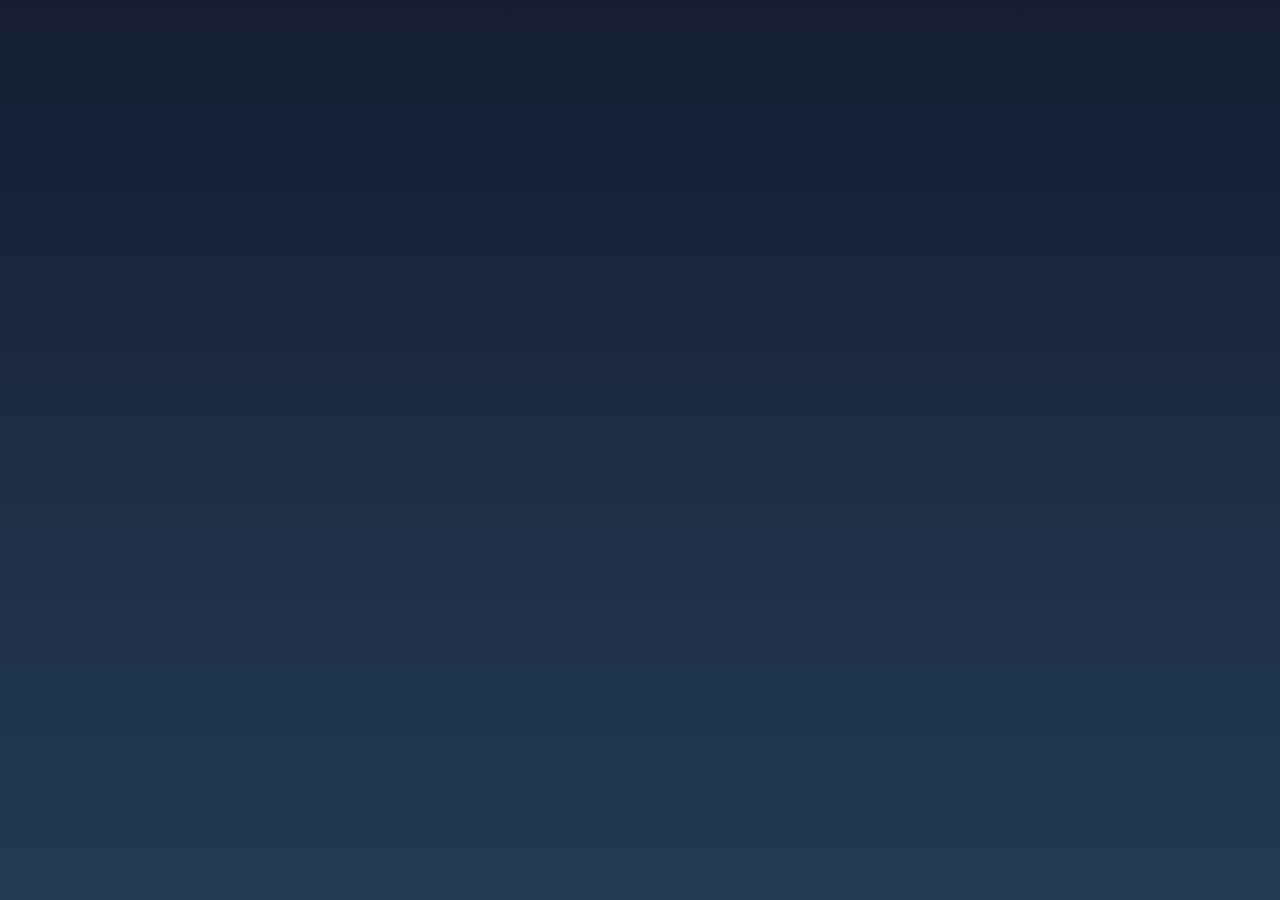
<file: space1.html>
<!DOCTYPE html>
<html lang="en">
  <head>
    <!-- Required meta tags -->
    <meta charset="utf-8" />
    <meta
      name="viewport"
      content="width=device-width, initial-scale=1, shrink-to-fit=no"
    />

    <!-- Bootstrap CSS -->
    <link
      rel="stylesheet"
      href="https://stackpath.bootstrapcdn.com/bootstrap/4.5.0/css/bootstrap.min.css"
      integrity="sha384-9aIt2nRpC12Uk9gS9baDl411NQApFmC26EwAOH8WgZl5MYYxFfc+NcPb1dKGj7Sk"
      crossorigin="anonymous"
    />
    <link rel="stylesheet" href="css/space1.css" />

    <title>SpaceShip!</title>
  </head>
  <body>
    <div id="wrapper">
      <div id="stars-container">
        <div id="stars"></div>
        <div id="stars2"></div>
        <div id="stars3"></div>
  
        <div class="container d-flex justify-content-center">
          <div class="login-box col-6 my-5 py-5">
            <h3 class="heading">Let's Start Building Our Space Ship!</h3>
            <h5 class="heading">
              Select Components That You Need From The Toolkit
            </h5>
            <form>
              <div class="user-box">
                <input type="checkbox" name="" required="" id="check1" />
                <label>Coil</label>
              </div>
              <div class="user-box">
                <input type="checkbox" name=""  id="check2" />
                <label>Boosters </label>
                <div class="user-box">
                  <input type="checkbox" name="" required=""  id="check3" />
                  <label>Manipulator</label>
                </div>
                <div class="user-box">
                  <input type="checkbox" name="" required=""  id="check4"  />
                  <label>Speedometer</label>
                  <div class="user-box">
                    <input type="checkbox" name="" required="" id="check5" />
                    <label>External Tank</label>
                    <div class="user-box">
                      <input type="checkbox" name="" required=""  id="check6" />
                      <label>Seat Belt</label>
                    </div>
                    <div class="user-box">
                      <input type="checkbox" name="" required="" id="check7"/>
                      <label>Orbiter</label>
                  </div>
                  <div class="user-box">
                    <input type="checkbox" name="" required=""  id="check8"  />
                    <label>Fuel Tank</label>
              </div>
              
              <a href="#" onclick="check()">
                <span></span>
                <span></span>
                <span></span>
                <span></span>
                Submit
              </a>
  
              <p><a href="https://www.youtube.com/channel/UC24MOAmQKzWK5-6DyUaa8Aw" target="_blank">Hint On Our  Licet Pattarai </a></p> 
            
            </form>
          </div>
        </div>
      </div>
  
    </div>
    <!-- Optional JavaScript -->
    <!-- jQuery first, then Popper.js, then Bootstrap JS -->
    <script src="https://cdnjs.cloudflare.com/ajax/libs/jquery/3.5.1/jquery.min.js"></script>
    <script
      src="https://cdn.jsdelivr.net/npm/popper.js@1.16.0/dist/umd/popper.min.js"
      integrity="sha384-Q6E9RHvbIyZFJoft+2mJbHaEWldlvI9IOYy5n3zV9zzTtmI3UksdQRVvoxMfooAo"
      crossorigin="anonymous"
    ></script>
    <script
      src="https://stackpath.bootstrapcdn.com/bootstrap/4.5.0/js/bootstrap.min.js"
      integrity="sha384-OgVRvuATP1z7JjHLkuOU7Xw704+h835Lr+6QL9UvYjZE3Ipu6Tp75j7Bh/kR0JKI"
      crossorigin="anonymous"
    ></script>
    <script src="js/space1.js"></script>
    <script src="js/auth-status.js"></script>
  </body>
</html>
</file>
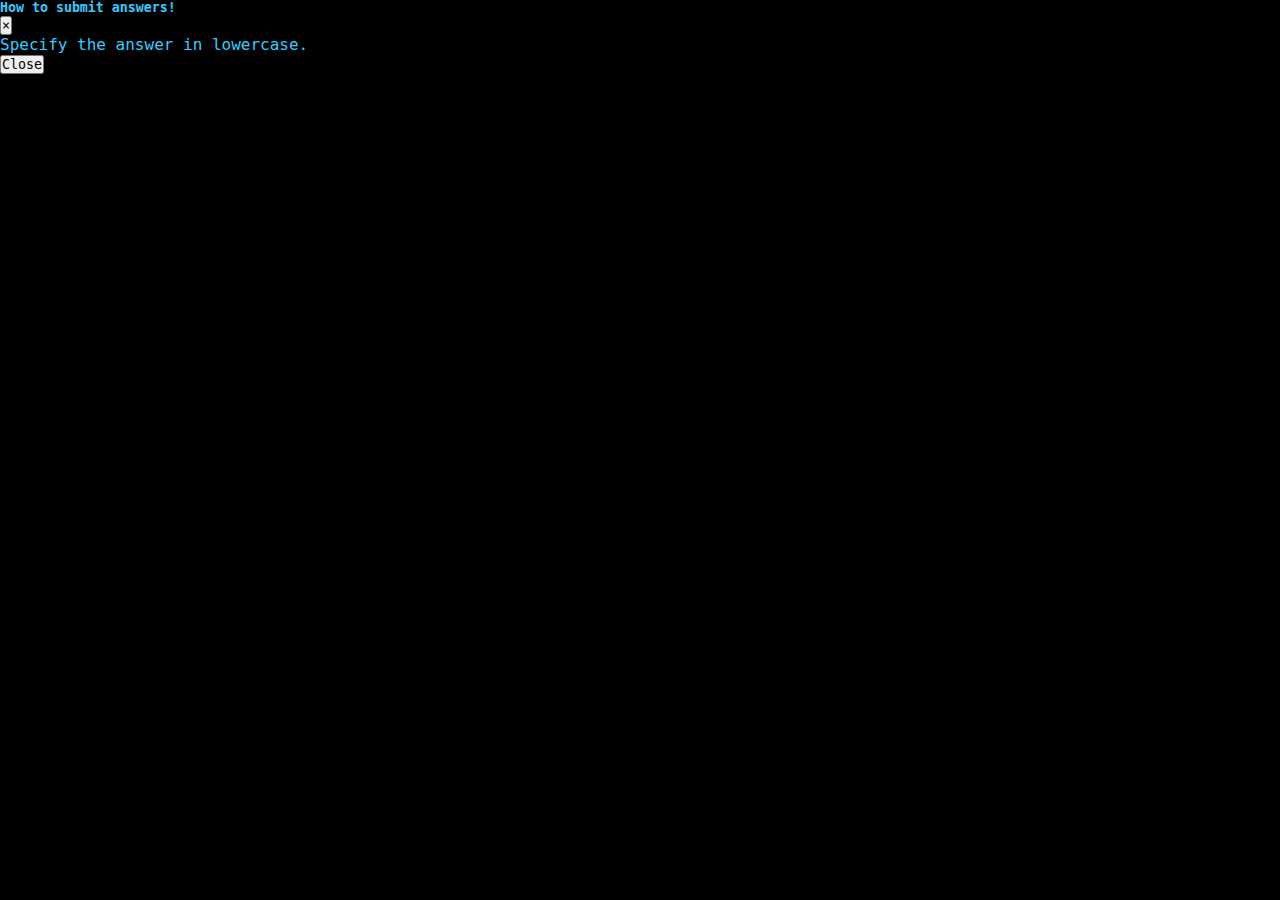
<file: time1.html>
<!DOCTYPE html>
<html lang="en">
  <head>
    <!-- Required meta tags -->
    <meta charset="utf-8" />
    <meta
      name="viewport"
      content="width=device-width, initial-scale=1, shrink-to-fit=no"
    />

    <!-- Bootstrap CSS -->
    <link
      rel="stylesheet"
      href="https://stackpath.bootstrapcdn.com/bootstrap/4.5.0/css/bootstrap.min.css"
      integrity="sha384-9aIt2nRpC12Uk9gS9baDl411NQApFmC26EwAOH8WgZl5MYYxFfc+NcPb1dKGj7Sk"
      crossorigin="anonymous"
    />
    <link rel="stylesheet" href="css/time2.css" />
    <title>TimeMachine!</title>
  </head>
  <body>
    <div id="wrapper">
      <main class="d-flex justify-content-center align-items-center">
        <div id="wrapper">
          <div class="container mt-2 d-flex justify-content-center ">
            <h3 class="heading">Now since we have our Space Ship , let's build our Time Machine!</h3>
          </div>
          <div class="container mb-3 d-flex justify-content-center">
            
            <div class="jumbotron bg-darker col-lg-8 py-3">
              <p class="question">
                Space-time is a four-dimensional continum, having three spatial
                coordinates and one temporal coordinate, in which all physical
                quantities may be located. The spatial coordinates are provided
                by the three dimensions of space, namely length, breadth and
                height. The temporal coordinate is given by the fourth dimension
                - TIME. What is the temporal coordinate?
              </p>
              <div class="form-group">
                <label class="font-weight-bold text-white">Answer:</label>
                <input type="text" id="answer" class="form-control" />
                <button class="btn btn-dark  mt-3 save-button">
                  Submit
                </button>
              </div><br>
              <a href="#" data-toggle="modal" data-target="#exampleModal">How to submit answers </a> 
              <p class="hint">
                Hint On Our LinkedIN Page
                <a
                  href=" https://www.linkedin.com/company/licetpattarai"
                  target="_blank"
                  > <span class=" hint" >LICET PATTARAI</span>  </a
                >
              </p>
              <big id="error" style="color: antiquewhite;"></big>
            </div>
          </div>
          <div id="clock">
            <div class="time hours">
              <div class="column">
                <div class="bit blank"></div>
                <div class="bit blank"></div>
                <div class="bit h5"></div>
                <div class="bit h4"></div>
              </div>
              <div class="column">
                <div class="bit h3"></div>
                <div class="bit h2"></div>
                <div class="bit h1"></div>
                <div class="bit h0"></div>
              </div>
              <h2 class="display"></h2>
            </div>

            <div class="time minutes">
              <div class="column">
                <div class="bit blank"></div>
                <div class="bit m6"></div>
                <div class="bit m5"></div>
                <div class="bit m4"></div>
              </div>
              <div class="column">
                <div class="bit m3"></div>
                <div class="bit m2"></div>
                <div class="bit m1"></div>
                <div class="bit m0"></div>
              </div>
              <h2 class="display"></h2>
            </div>

            <div class="time seconds">
              <div class="column">
                <div class="bit blank"></div>
                <div class="bit s6"></div>
                <div class="bit s5"></div>
                <div class="bit s4"></div>
              </div>
              <div class="column">
                <div class="bit s3"></div>
                <div class="bit s2"></div>
                <div class="bit s1"></div>
                <div class="bit s0"></div>
              </div>
              <h2 class="display"></h2>
            </div>
          </div>
        </div>
      </main>
    </div>
    <div class="modal fade" id="exampleModal" tabindex="-1" role="dialog" aria-labelledby="exampleModalLabel" aria-hidden="true">
      <div class="modal-dialog" role="document">
        <div class="modal-content">
          <div class="modal-header">
            <h5 class="modal-title" id="exampleModalLabel">How to submit answers!</h5>
            <button type="button" class="close" data-dismiss="modal" aria-label="Close">
              <span aria-hidden="true">&times;</span>
            </button>
          </div>
          <div class="modal-body">
            Specify the answer in lowercase.
          </div>
          <div class="modal-footer">
            <button type="button" class="btn btn-secondary" data-dismiss="modal">Close</button>
            
          </div>
        </div>
      </div>
    </div>

    <!-- Optional JavaScript -->
    <!-- jQuery first, then Popper.js, then Bootstrap JS -->
    <script src="https://cdnjs.cloudflare.com/ajax/libs/jquery/3.5.1/jquery.min.js"></script>
    <script
      src="https://cdn.jsdelivr.net/npm/popper.js@1.16.0/dist/umd/popper.min.js"
      integrity="sha384-Q6E9RHvbIyZFJoft+2mJbHaEWldlvI9IOYy5n3zV9zzTtmI3UksdQRVvoxMfooAo"
      crossorigin="anonymous"
    ></script>
    <script
      src="https://stackpath.bootstrapcdn.com/bootstrap/4.5.0/js/bootstrap.min.js"
      integrity="sha384-OgVRvuATP1z7JjHLkuOU7Xw704+h835Lr+6QL9UvYjZE3Ipu6Tp75j7Bh/kR0JKI"
      crossorigin="anonymous"
    ></script>
    <script src="js/tim1.js"></script>
    <script src="js/auth-status.js"></script>
  </body>
</html>
</file>
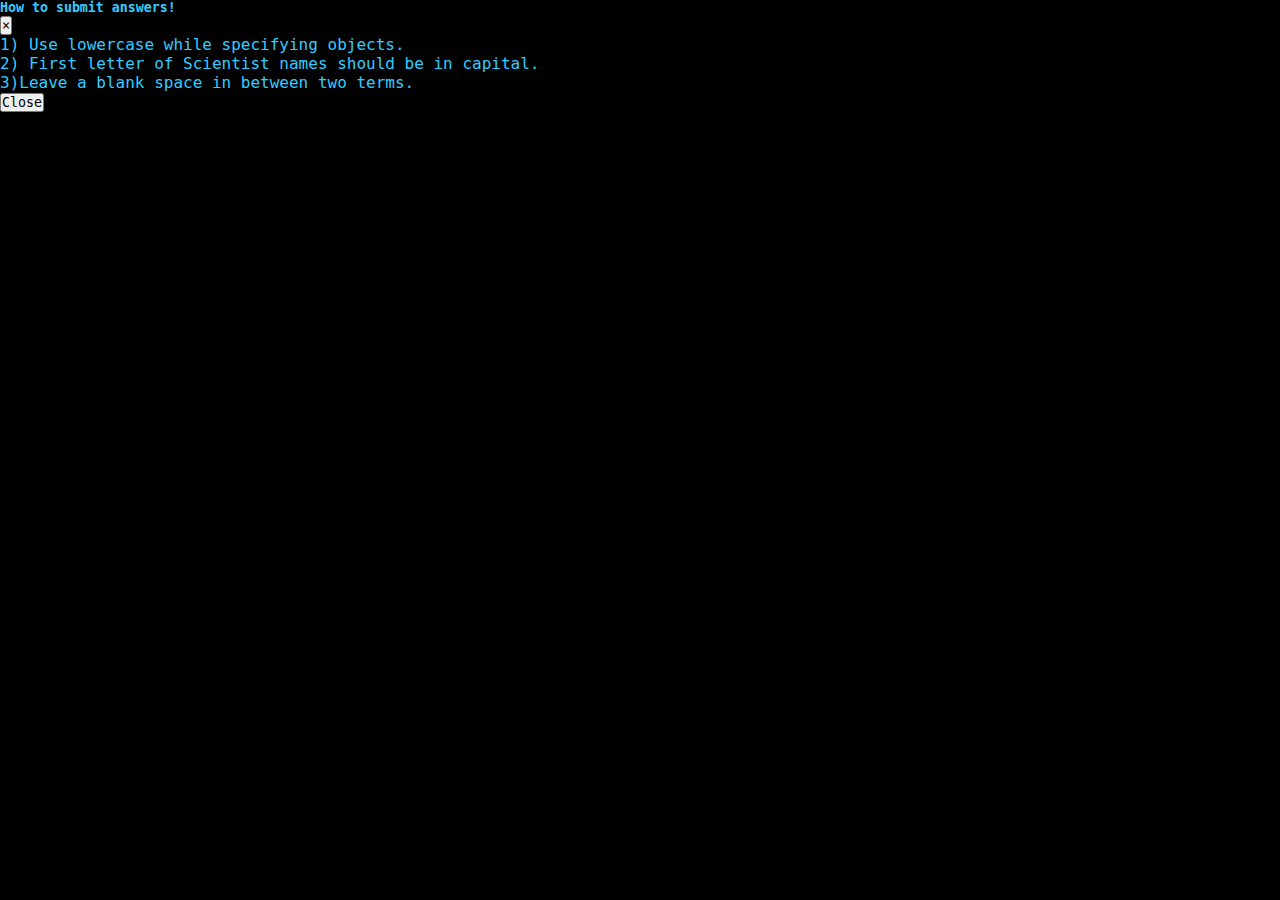
<file: time2.html>
<!DOCTYPE html>
<html lang="en">
  <head>
    <!-- Required meta tags -->
    <meta charset="utf-8" />
    <meta
      name="viewport"
      content="width=device-width, initial-scale=1, shrink-to-fit=no"
    />

    <!-- Bootstrap CSS -->
    <link
      rel="stylesheet"
      href="https://stackpath.bootstrapcdn.com/bootstrap/4.5.0/css/bootstrap.min.css"
      integrity="sha384-9aIt2nRpC12Uk9gS9baDl411NQApFmC26EwAOH8WgZl5MYYxFfc+NcPb1dKGj7Sk"
      crossorigin="anonymous"
    />
    <link rel="stylesheet" href="css/time2.css" />
    <title>TimeMachine!</title>
  </head>
  <body>
    <div id="wrapper">
      <main class="d-flex justify-content-center align-items-center">
        <div id="wrapper">
          <div class="container d-flex justify-content-center">
            <div class="jumbotron bg-darker col-lg-8 py-1">
              <p class="question">
                Two great scientists came up with a theory that forms a shortcut
                in between two time periods and helps us travel in time. The
                'Path' contains two mouths and a throat , the mouths are
                spheroidal and the throat can be a vast stretch or can even wind
                around. What is this path called?
              </p>
              <div class="form-group">
                <label class="font-weight-bold text-white">Answer:</label>
                <input type="text" id="answer" class="form-control" />
                <button class="btn btn-dark btn-sm mt-2 save-button">
                  Submit
                </button>
              </div>
              <a href="#" data-toggle="modal" data-target="#exampleModal">How to submit answers </a> 
              <p class="hint">
                Hint On Our Instagram Page
                <a
                  href="https://instagram.com/licetpattarai?igshid=4erx77jt6bz0"
                  target="_blank"
                  ><span class="hint">@licetpattarai</span></a
                >
              </p>
              <big id="error" style="color: antiquewhite;"></big>
            </div>
          </div>
          <div id="clock">
            <div class="time hours">
              <div class="column">
                <div class="bit blank"></div>
                <div class="bit blank"></div>
                <div class="bit h5"></div>
                <div class="bit h4"></div>
              </div>
              <div class="column">
                <div class="bit h3"></div>
                <div class="bit h2"></div>
                <div class="bit h1"></div>
                <div class="bit h0"></div>
              </div>
              <h2 class="display"></h2>
            </div>

            <div class="time minutes">
              <div class="column">
                <div class="bit blank"></div>
                <div class="bit m6"></div>
                <div class="bit m5"></div>
                <div class="bit m4"></div>
              </div>
              <div class="column">
                <div class="bit m3"></div>
                <div class="bit m2"></div>
                <div class="bit m1"></div>
                <div class="bit m0"></div>
              </div>
              <h2 class="display"></h2>
            </div>

            <div class="time seconds">
              <div class="column">
                <div class="bit blank"></div>
                <div class="bit s6"></div>
                <div class="bit s5"></div>
                <div class="bit s4"></div>
              </div>
              <div class="column">
                <div class="bit s3"></div>
                <div class="bit s2"></div>
                <div class="bit s1"></div>
                <div class="bit s0"></div>
              </div>
              <h2 class="display"></h2>
            </div>
          </div>
        </div>
      </main>
    </div>
    <div class="modal fade" id="exampleModal" tabindex="-1" role="dialog" aria-labelledby="exampleModalLabel" aria-hidden="true">
      <div class="modal-dialog" role="document">
        <div class="modal-content">
          <div class="modal-header">
            <h5 class="modal-title" id="exampleModalLabel">How to submit answers!</h5>
            <button type="button" class="close" data-dismiss="modal" aria-label="Close">
              <span aria-hidden="true">&times;</span>
            </button>
          </div>
          <div class="modal-body">
            1) Use lowercase while specifying objects. <br>
            2) First letter of Scientist names should be in capital. <br>
            3)Leave a blank space in between two terms.
            
          </div>
          <div class="modal-footer">
            <button type="button" class="btn btn-secondary" data-dismiss="modal">Close</button>
            
          </div>
        </div>
      </div>
    </div>

    <!-- Optional JavaScript -->
    <!-- jQuery first, then Popper.js, then Bootstrap JS -->
    <script src="https://cdnjs.cloudflare.com/ajax/libs/jquery/3.5.1/jquery.min.js"></script>
    <script
      src="https://cdn.jsdelivr.net/npm/popper.js@1.16.0/dist/umd/popper.min.js"
      integrity="sha384-Q6E9RHvbIyZFJoft+2mJbHaEWldlvI9IOYy5n3zV9zzTtmI3UksdQRVvoxMfooAo"
      crossorigin="anonymous"
    ></script>
    <script
      src="https://stackpath.bootstrapcdn.com/bootstrap/4.5.0/js/bootstrap.min.js"
      integrity="sha384-OgVRvuATP1z7JjHLkuOU7Xw704+h835Lr+6QL9UvYjZE3Ipu6Tp75j7Bh/kR0JKI"
      crossorigin="anonymous"
    ></script>
    <script src="js/time2.js"></script>
    <script src="js/auth-status.js"></script>
  </body>
</html>
</file>
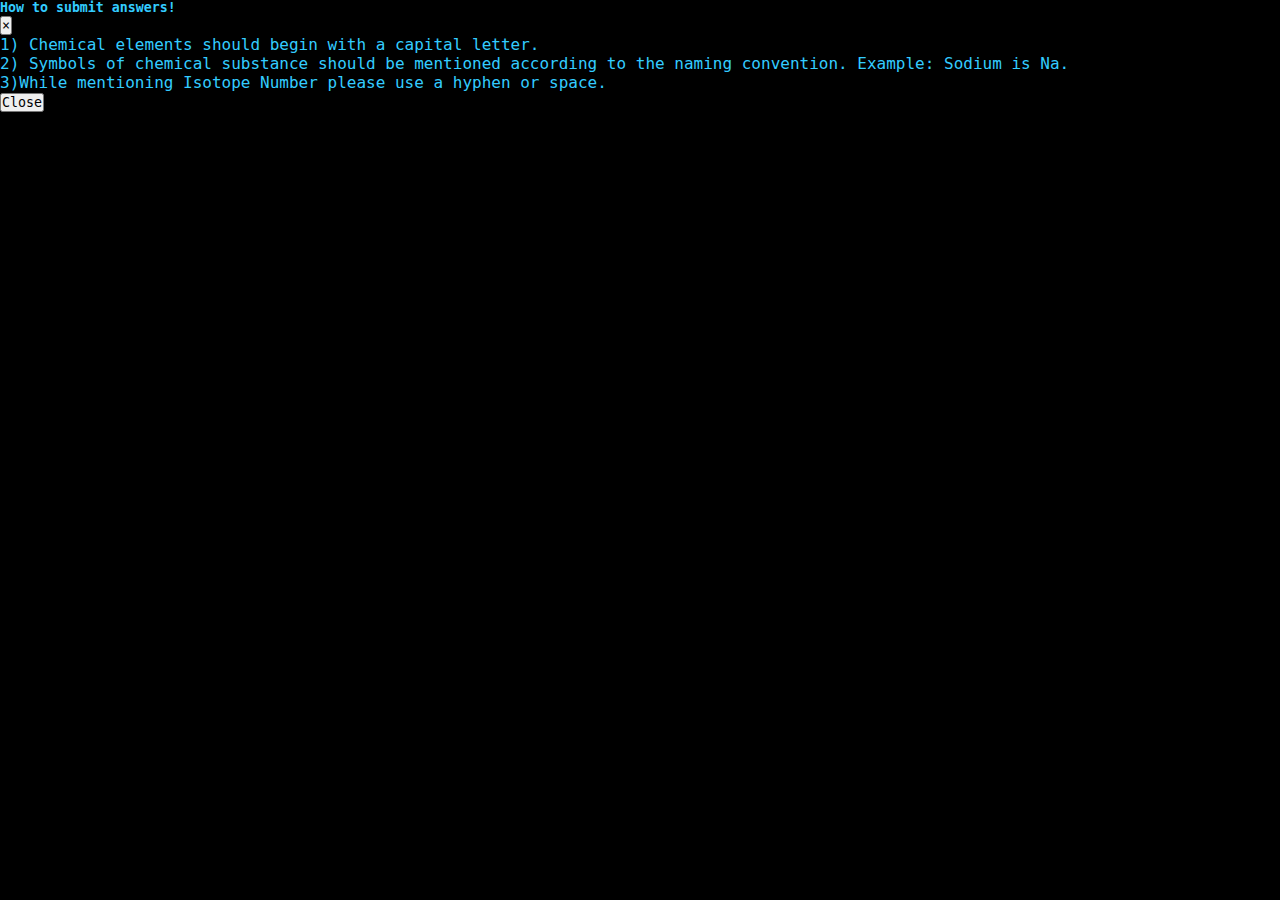
<file: time3.html>
<!DOCTYPE html>
<html lang="en">
  <head>
    <!-- Required meta tags -->
    <meta charset="utf-8" />
    <meta
      name="viewport"
      content="width=device-width, initial-scale=1, shrink-to-fit=no"
    />

    <!-- Bootstrap CSS -->
    <link
      rel="stylesheet"
      href="https://stackpath.bootstrapcdn.com/bootstrap/4.5.0/css/bootstrap.min.css"
      integrity="sha384-9aIt2nRpC12Uk9gS9baDl411NQApFmC26EwAOH8WgZl5MYYxFfc+NcPb1dKGj7Sk"
      crossorigin="anonymous"
    />
    <link rel="stylesheet" href="css/time2.css" />
    <title>TimeMachine!</title>
  </head>
  <body>
    <div id="wrapper">
      <main class="d-flex justify-content-center align-items-center">
        <div id="wrapper">
          <div class="container mt-2 d-flex justify-content-center">
            <h3 class="heading">Let's F U E L Our Time Machine Now!</h3>
          </div>
          <div class="container mb-1 d-flex justify-content-center">
            <div class="jumbotron bg-darker col-lg-8 py-1">
              <p class="question">
                To fuel our Time Machine , we'll use Nuclear Energy. Twenty seven kgs of a
                harmful radioactive isotope was released during the Chernobyl
                Tragedy. I think that one will be perfect. Not the one
                used to treat Thyroid. The other one , What is it?
              </p>
              <div class="form-group">
                <label class="font-weight-bold text-white">Answer:</label>
                <input type="text" id="answer" class="form-control" />
                <button class="btn btn-dark btn-sm mt-2 save-button">
                  Submit
                </button>
              </div>
              <a href="#" data-toggle="modal" data-target="#exampleModal">How to submit answers </a> 
              <p class="hint">Hint On Our LinkedIn Page <a href="https://www.linkedin.com/company/licetpattarai" target="_blank"><span class=" hint" >LICET PATTARAI </span></a> </p>
              <big id="error" style="color: antiquewhite;"></big>
            </div>
          </div>
          <div id="clock">
            <div class="time hours">
              <div class="column">
                <div class="bit blank"></div>
                <div class="bit blank"></div>
                <div class="bit h5"></div>
                <div class="bit h4"></div>
              </div>
              <div class="column">
                <div class="bit h3"></div>
                <div class="bit h2"></div>
                <div class="bit h1"></div>
                <div class="bit h0"></div>
              </div>
              <h2 class="display"></h2>
            </div>
  
            <div class="time minutes">
              <div class="column">
                <div class="bit blank"></div>
                <div class="bit m6"></div>
                <div class="bit m5"></div>
                <div class="bit m4"></div>
              </div>
              <div class="column">
                <div class="bit m3"></div>
                <div class="bit m2"></div>
                <div class="bit m1"></div>
                <div class="bit m0"></div>
              </div>
              <h2 class="display"></h2>
            </div>
  
            <div class="time seconds">
              <div class="column">
                <div class="bit blank"></div>
                <div class="bit s6"></div>
                <div class="bit s5"></div>
                <div class="bit s4"></div>
              </div>
              <div class="column">
                <div class="bit s3"></div>
                <div class="bit s2"></div>
                <div class="bit s1"></div>
                <div class="bit s0"></div>
              </div>
              <h2 class="display"></h2>
            </div>
          </div>
        </div>
      </main>
    </div>
    <div class="modal fade" id="exampleModal" tabindex="-1" role="dialog" aria-labelledby="exampleModalLabel" aria-hidden="true">
      <div class="modal-dialog" role="document">
        <div class="modal-content">
          <div class="modal-header">
            <h5 class="modal-title" id="exampleModalLabel">How to submit answers!</h5>
            <button type="button" class="close" data-dismiss="modal" aria-label="Close">
              <span aria-hidden="true">&times;</span>
            </button>
          </div>
          <div class="modal-body">
            1) Chemical elements should begin with a capital letter. <br>
            2) Symbols of chemical substance should be mentioned according to the naming convention. Example: Sodium is Na. <br>
            3)While mentioning Isotope Number please use a hyphen or space.
            
          </div>
          <div class="modal-footer">
            <button type="button" class="btn btn-secondary" data-dismiss="modal">Close</button>
            
          </div>
        </div>
      </div>
    </div>
    <!-- Optional JavaScript -->
    <!-- jQuery first, then Popper.js, then Bootstrap JS -->
    <script src="https://cdnjs.cloudflare.com/ajax/libs/jquery/3.5.1/jquery.min.js"></script>
    <script
      src="https://cdn.jsdelivr.net/npm/popper.js@1.16.0/dist/umd/popper.min.js"
      integrity="sha384-Q6E9RHvbIyZFJoft+2mJbHaEWldlvI9IOYy5n3zV9zzTtmI3UksdQRVvoxMfooAo"
      crossorigin="anonymous"
    ></script>
    <script
      src="https://stackpath.bootstrapcdn.com/bootstrap/4.5.0/js/bootstrap.min.js"
      integrity="sha384-OgVRvuATP1z7JjHLkuOU7Xw704+h835Lr+6QL9UvYjZE3Ipu6Tp75j7Bh/kR0JKI"
      crossorigin="anonymous"
    ></script>
    <script src="js/time3.js"></script>
    <script src="js/auth-status.js"></script>
  </body>
</html>
</file>
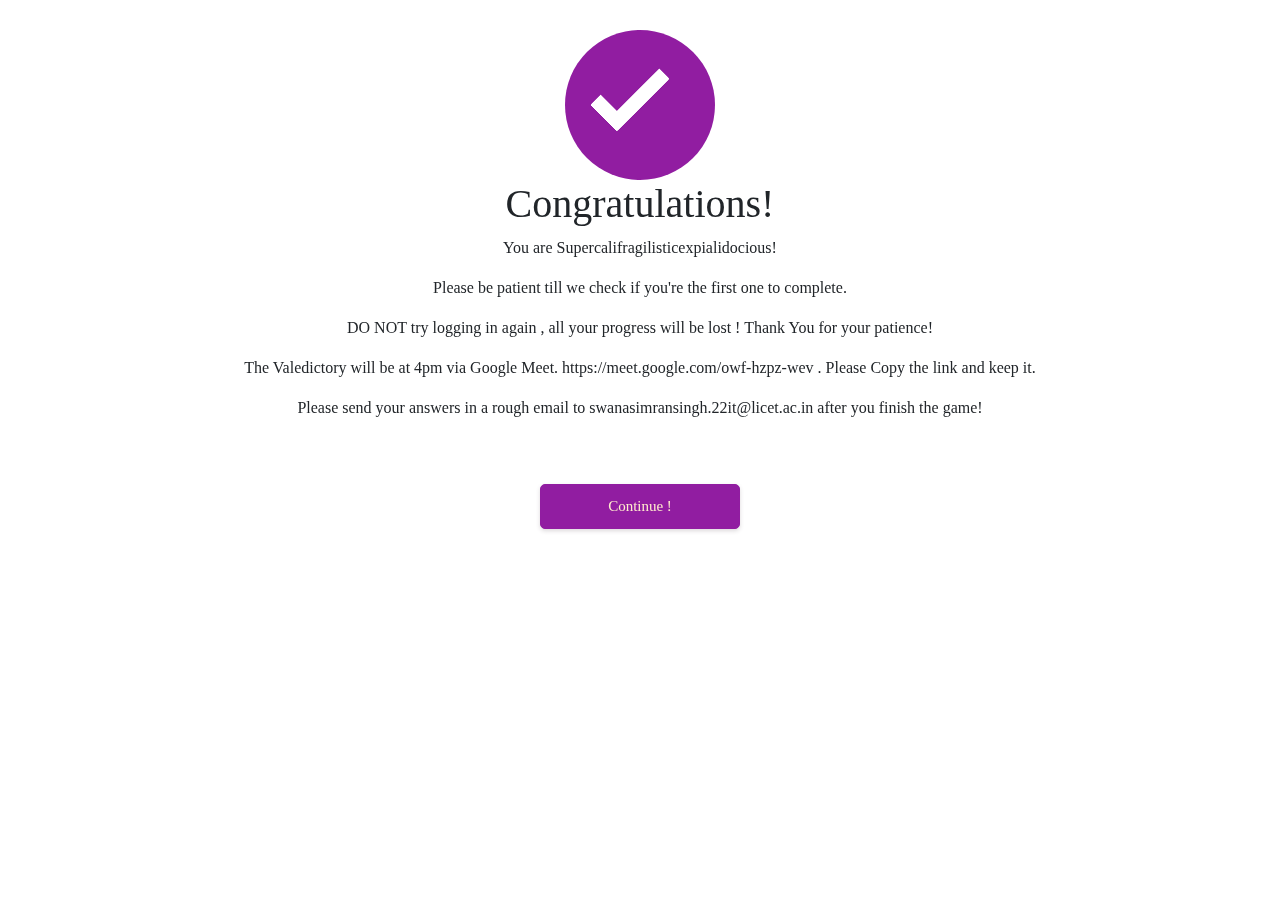
<file: winner.html>
<!doctype html>
<html lang="en">
  <head>
    <!-- Required meta tags -->
    <meta charset="utf-8">
    <meta name="viewport" content="width=device-width, initial-scale=1, shrink-to-fit=no">

    <!-- Bootstrap CSS -->
    <link rel="stylesheet" href="https://stackpath.bootstrapcdn.com/bootstrap/4.5.2/css/bootstrap.min.css" integrity="sha384-JcKb8q3iqJ61gNV9KGb8thSsNjpSL0n8PARn9HuZOnIxN0hoP+VmmDGMN5t9UJ0Z" crossorigin="anonymous">

    <title>Congratulations!</title>
    <link rel="stylesheet" href="css/winner.css">
  </head>
  <body>
    <div class="js-container container" style="top:0px !important;"></div>

  <div style="text-align:center;margin-top:30px;position:  fixed;width:100%;height:100%;top:0px;left:0px;">
    <div class="checkmark-circle">
      <div class="background"></div>
      <div class="checkmark draw"></div>
    </div>
    <h1>Congratulations!</h1>
    <p>You are Supercalifragilisticexpialidocious!</p>
    <p>Please be patient till we check if you're the first one to complete.</p>
    <p>DO NOT try logging in again , all your progress will be lost ! Thank You for your patience!</p>
    <p> The Valedictory will be at 4pm via Google Meet.  https://meet.google.com/owf-hzpz-wev . Please Copy the link and keep it.  </p>
    <p> Please send your answers in a rough email to swanasimransingh.22it@licet.ac.in after you finish the game! </p> <br/> <br>
    <button class="submit-btn" type="submit"> <a href="credits.html" style="color: blanchedalmond;">Continue !</a> </button>
  </div>  

  



    <!-- Optional JavaScript -->
    <!-- jQuery first, then Popper.js, then Bootstrap JS -->
    <script src="https://cdnjs.cloudflare.com/ajax/libs/jquery/3.5.1/jquery.min.js"></script>
    <script src="https://cdn.jsdelivr.net/npm/popper.js@1.16.1/dist/umd/popper.min.js" integrity="sha384-9/reFTGAW83EW2RDu2S0VKaIzap3H66lZH81PoYlFhbGU+6BZp6G7niu735Sk7lN" crossorigin="anonymous"></script>
    <script src="https://stackpath.bootstrapcdn.com/bootstrap/4.5.2/js/bootstrap.min.js" integrity="sha384-B4gt1jrGC7Jh4AgTPSdUtOBvfO8shuf57BaghqFfPlYxofvL8/KUEfYiJOMMV+rV" crossorigin="anonymous"></script>
<script src="js/winner.js"></script>  
</body>
</html>
</file>
<file: css/space1.css>
#stars-container {
  height: 100vh;
  width: 100%;
  background: radial-gradient(ellipse at bottom, #1b2735 0%, #191f24 100%);
  overflow-x: hidden;
  overflow-y: scroll;
  -webkit-transform: translate(-50, -50%);
  -ms-transform: translate(-50, -50%);
  -o-transform: translate(-50, -50%);
  transform: translate(-50, -50%);
}
html {
  height: 100%;
}
body {
  margin: 0;
  padding: 0;
  font-family: sans-serif;
  background: linear-gradient(#141e30, #243b55);
}

.login-box {
  padding: 40px;
  background: rgba(0, 0, 0, 0.5);
  box-sizing: border-box;
  box-shadow: 0 15px 25px rgba(0, 0, 0, 0.6);
  border-radius: 10px;
}

.login-box h2 {
  margin: 0 0 30px;
  padding: 0;
  color: #fff;
  text-align: center;
}

.login-box .user-box {
  position: relative;
}

  .login-box .user-box input {
  width: 100%;
  padding: 10px 0;
  margin-top: 12px;
  font-size: 16px;
  color: #fff;
  margin-bottom: 30px; 
  border: none;
  border-bottom: 1px solid #fff;
  outline: none;
  background: transparent;
} 



.login-box .user-box label {
  position: absolute;
  top: 0; 
  left: 0;
  padding: 10px 0;
  font-size: 16px;
  color: #fff;
  pointer-events: none;
  transition: 0.5s;
} 

/* submit button */

.login-box form a {
  position: relative;
  display: inline-block;
  padding: 10px 20px;
  color: #03e9f4;
  font-size: 16px;
  text-decoration: none;
  text-transform: uppercase;
  overflow: hidden;
  transition: 0.5s;
  margin-top: 40px;
  letter-spacing: 4px;
}

.login-box a:hover {
  background: #03e9f4;
  color: #fff;
  border-radius: 5px;
  box-shadow: 0 0 5px #03e9f4, 0 0 25px #03e9f4, 0 0 50px #03e9f4,
    0 0 100px #03e9f4;
}

.login-box a span {
  position: absolute;
  display: block;
}

.login-box a span:nth-child(1) {
  top: 0;
  left: -100%;
  width: 100%;
  height: 2px;
  background: linear-gradient(90deg, transparent, #03e9f4);
  animation: btn-anim1 1s linear infinite;
}

@keyframes btn-anim1 {
  0% {
    left: -100%;
  }
  50%,
  100% {
    left: 100%;
  }
}

.login-box a span:nth-child(2) {
  top: -100%;
  right: 0;
  width: 2px;
  height: 100%;
  background: linear-gradient(180deg, transparent, #03e9f4);
  animation: btn-anim2 1s linear infinite;
  animation-delay: 0.25s;
}

@keyframes btn-anim2 {
  0% {
    top: -100%;
  }
  50%,
  100% {
    top: 100%;
  }
}

.login-box a span:nth-child(3) {
  bottom: 0;
  right: -100%;
  width: 100%;
  height: 2px;
  background: linear-gradient(270deg, transparent, #03e9f4);
  animation: btn-anim3 1s linear infinite;
  animation-delay: 0.5s;
}

@keyframes btn-anim3 {
  0% {
    right: -100%;
  }
  50%,
  100% {
    right: 100%;
  }
}
@font-face {
  font-family: stroke;
  src: url(fonts/stroke.otf);
}

.heading {
  font-family: stroke;
  font-size: 30px;
  color: antiquewhite;
}
.login-box a span:nth-child(4) {
  bottom: -100%;
  left: 0;
  width: 2px;
  height: 100%;
  background: linear-gradient(360deg, transparent, #03e9f4);
  animation: btn-anim4 1s linear infinite;
  animation-delay: 0.75s;
}

@keyframes btn-anim4 {
  0% {
    bottom: -100%;
  }
  50%,
  100% {
    bottom: 100%;
  }
}
/* Stars Backgroun */
#stars {
  width: 1px;
  height: 1px;
  background: transparent;
  box-shadow: 0 1792px 1998px #fff, 13px 21px #fff, 523px 1644px #fff,
    110px 1842px #fff, 1603px 91px #fff, 1165px 608px #fff, 1939px 1446px #fff,
    423px 1218px #fff, 1758px 939px #fff, 1369px 1292px #fff, 507px 1544px #fff,
    812px 244px #fff, 1860px 1430px #fff, 1839px 671px #fff, 1584px 1091px #fff,
    1263px 285px #fff, 61px 1095px #fff, 543px 298px #fff, 83px 1905px #fff,
    1689px 1874px #fff, 1352px 1865px #fff, 1362px 1431px #fff, 263px 198px #fff,
    1979px 1817px #fff, 1753px 1309px #fff, 1734px 590px #fff, 1166px 331px #fff,
    1478px 1091px #fff, 1619px 1343px #fff, 1763px 742px #fff, 969px 1659px #fff,
    653px 670px #fff, 1497px 1092px #fff, 1941px 468px #fff, 50px 1054px #fff,
    777px 634px #fff, 1515px 1179px #fff, 1591px 1901px #fff, 962px 630px #fff,
    1757px 1049px #fff, 325px 365px #fff, 1912px 1242px #fff, 1668px 935px #fff,
    795px 1387px #fff, 1384px 1843px #fff, 1822px 321px #fff, 1841px 975px #fff,
    304px 1067px #fff, 1885px 707px #fff, 1547px 1113px #fff, 841px 430px #fff,
    1886px 1906px #fff, 974px 748px #fff, 1132px 1559px #fff, 1902px 1365px #fff,
    826px 1754px #fff, 1926px 1488px #fff, 1917px 1032px #fff, 1366px 913px #fff,
    440px 862px #fff, 109px 212px #fff, 92px 1408px #fff, 1779px 1163px #fff,
    706px 1144px #fff, 1482px 1653px #fff, 86px 1367px #fff, 1333px 122px #fff,
    523px 968px #fff, 210px 1472px #fff, 1956px 182px #fff, 41px 1175px #fff,
    1687px 825px #fff, 1424px 604px #fff, 743px 1840px #fff, 1537px 181px #fff,
    286px 879px #fff, 1779px 1495px #fff, 89px 1349px #fff, 338px 1374px #fff,
    630px 1270px #fff, 691px 633px #fff, 1251px 1085px #fff, 1574px 1058px #fff,
    1849px 1139px #fff, 461px 113px #fff, 1453px 563px #fff, 1881px 1100px #fff,
    944px 930px #fff, 733px 5px #fff, 408px 1537px #fff, 1021px 1575px #fff,
    1784px 1076px #fff, 102px 956px #fff, 876px 1544px #fff, 124px 1103px #fff,
    1722px 1212px #fff, 24px 1031px #fff, 1745px 1032px #fff, 1785px 702px #fff,
    1973px 1715px #fff, 337px 753px #fff, 1820px 1543px #fff, 1304px 75px #fff,
    1787px 1694px #fff, 624px 1038px #fff, 931px 1942px #fff, 92px 269px #fff,
    439px 1305px #fff, 1398px 41px #fff, 1461px 447px #fff, 1775px 1270px #fff,
    1726px 412px #fff, 1102px 204px #fff, 1269px 243px #fff, 1283px 480px #fff,
    127px 540px #fff, 1595px 611px #fff, 1234px 1734px #fff, 317px 1666px #fff,
    964px 1579px #fff, 1602px 53px #fff, 1724px 313px #fff, 338px 455px #fff,
    1760px 1221px #fff, 1266px 1783px #fff, 1291px 1951px #fff, 545px 484px #fff,
    1877px 1263px #fff, 717px 1196px #fff, 833px 337px #fff, 449px 1323px #fff,
    190px 1563px #fff, 455px 1853px #fff, 1935px 1457px #fff, 251px 928px #fff,
    434px 1382px #fff, 595px 1867px #fff, 1414px 208px #fff, 1841px 1269px #fff,
    553px 1777px #fff, 844px 994px #fff, 1218px 954px #fff, 1914px 191px #fff,
    504px 1383px #fff, 628px 1061px #fff, 404px 1366px #fff, 524px 1943px #fff,
    433px 1553px #fff, 1690px 1065px #fff, 492px 1325px #fff, 1671px 850px #fff,
    1830px 585px #fff, 754px 1514px #fff, 151px 1972px #fff, 1947px 1087px #fff,
    42px 732px #fff, 900px 1920px #fff, 1457px 1416px #fff, 408px 1141px #fff,
    1599px 559px #fff, 667px 578px #fff, 815px 1559px #fff, 1338px 659px #fff,
    1385px 177px #fff, 415px 304px #fff, 431px 1299px #fff, 1733px 1110px #fff,
    1950px 386px #fff, 954px 1182px #fff, 1535px 449px #fff, 101px 292px #fff,
    551px 983px #fff, 1167px 1493px #fff, 1163px 300px #fff, 1738px 499px #fff,
    1549px 1320px #fff, 464px 1229px #fff, 366px 323px #fff, 450px 1521px #fff,
    98px 1812px #fff, 1452px 682px #fff, 1098px 627px #fff, 848px 1392px #fff,
    614px 1073px #fff, 1824px 211px #fff, 110px 1476px #fff, 705px 1719px #fff,
    1227px 250px #fff, 410px 1165px #fff, 960px 822px #fff, 1571px 1917px #fff,
    872px 837px #fff, 1039px 416px #fff, 494px 972px #fff, 402px 2px #fff,
    1350px 538px #fff, 1929px 1295px #fff, 1440px 63px #fff, 1161px 1375px #fff,
    669px 727px #fff, 1820px 407px #fff, 433px 1458px #fff, 47px 262px #fff,
    845px 1866px #fff, 1618px 379px #fff, 366px 1378px #fff, 1253px 1423px #fff,
    414px 1793px #fff, 1414px 553px #fff, 1200px 66px #fff, 245px 1752px #fff,
    59px 1255px #fff, 1141px 1319px #fff, 838px 1834px #fff, 845px 390px #fff,
    1404px 710px #fff, 602px 1601px #fff, 1639px 285px #fff, 1666px 986px #fff,
    210px 923px #fff, 23px 1705px #fff, 1843px 163px #fff, 1627px 1534px #fff,
    1459px 302px #fff, 1409px 1348px #fff, 443px 639px #fff, 1513px 1697px #fff,
    1329px 489px #fff, 279px 1418px #fff, 1596px 1764px #fff, 531px 1895px #fff,
    1413px 634px #fff, 414px 1383px #fff, 916px 442px #fff, 1701px 378px #fff,
    1611px 1269px #fff, 1693px 1134px #fff, 1241px 462px #fff, 1342px 911px #fff,
    1457px 435px #fff, 149px 1048px #fff, 1132px 1665px #fff, 668px 295px #fff,
    1858px 1242px #fff, 555px 866px #fff, 1241px 280px #fff, 1701px 1504px #fff,
    1249px 570px #fff, 741px 1294px #fff, 1122px 1670px #fff, 1081px 1223px #fff,
    1131px 621px #fff, 1498px 1953px #fff, 789px 576px #fff, 1792px 772px #fff,
    507px 542px #fff, 689px 962px #fff, 949px 382px #fff, 922px 1722px #fff,
    1220px 923px #fff, 871px 1403px #fff, 1922px 746px #fff, 1678px 1882px #fff,
    603px 551px #fff, 1804px 371px #fff, 1667px 848px #fff, 1572px 1092px #fff,
    427px 372px #fff, 1070px 313px #fff, 673px 418px #fff, 1283px 1014px #fff,
    313px 1133px #fff, 891px 63px #fff, 1203px 1851px #fff, 639px 1551px #fff,
    383px 1297px #fff, 977px 985px #fff, 482px 1752px #fff, 951px 574px #fff,
    1929px 1932px #fff, 1125px 1285px #fff, 1912px 1119px #fff,
    162px 1799px #fff, 1179px 943px #fff, 887px 1236px #fff, 913px 678px #fff,
    1841px 28px #fff, 82px 1772px #fff, 1358px 397px #fff, 83px 878px #fff,
    1919px 598px #fff, 668px 916px #fff, 846px 1775px #fff, 68px 1486px #fff,
    1901px 283px #fff, 969px 959px #fff, 1352px 1641px #fff, 1474px 1382px #fff,
    1113px 1916px #fff, 1522px 477px #fff, 1949px 1430px #fff, 1763px 913px #fff,
    1719px 1833px #fff, 1545px 1083px #fff, 1496px 1700px #fff,
    1717px 957px #fff, 899px 491px #fff, 440px 1237px #fff, 1168px 1286px #fff,
    1736px 1799px #fff, 1564px 1178px #fff, 1178px 28px #fff, 497px 1953px #fff,
    222px 745px #fff, 1738px 1959px #fff, 1842px 1021px #fff, 1755px 1725px #fff,
    982px 583px #fff, 1348px 1126px #fff, 1131px 1262px #fff, 206px 352px #fff,
    324px 1620px #fff, 197px 1363px #fff, 415px 713px #fff, 1240px 409px #fff,
    1565px 1965px #fff, 499px 1021px #fff, 381px 1121px #fff, 19px 1723px #fff,
    1878px 1010px #fff, 1846px 320px #fff, 1958px 1191px #fff, 797px 344px #fff,
    1750px 857px #fff, 1744px 1059px #fff, 1657px 364px #fff, 1176px 164px #fff,
    1815px 1421px #fff, 1523px 619px #fff, 761px 1584px #fff, 1344px 587px #fff,
    25px 112px #fff, 1690px 1110px #fff, 135px 1309px #fff, 819px 864px #fff,
    1808px 1892px #fff, 1671px 1056px #fff, 716px 321px #fff, 242px 1905px #fff,
    1692px 1169px #fff, 18px 1007px #fff, 1637px 433px #fff, 111px 1548px #fff,
    1803px 1578px #fff, 1001px 1216px #fff, 734px 208px #fff, 874px 140px #fff,
    117px 833px #fff, 1624px 769px #fff, 987px 1774px #fff, 1376px 1438px #fff,
    1992px 761px #fff, 1072px 434px #fff, 793px 1218px #fff, 1734px 1120px #fff,
    781px 483px #fff, 1041px 1715px #fff, 1599px 103px #fff, 652px 235px #fff,
    1782px 372px #fff, 286px 1117px #fff, 1459px 774px #fff, 1489px 1174px #fff,
    1882px 703px #fff, 1779px 937px #fff, 674px 872px #fff, 578px 245px #fff,
    1014px 1128px #fff, 1482px 605px #fff, 1577px 4px #fff, 1208px 1423px #fff,
    10px 1736px #fff, 1143px 1887px #fff, 203px 995px #fff, 1188px 120px #fff,
    1693px 1257px #fff, 945px 162px #fff, 330px 1602px #fff, 1143px 1125px #fff,
    943px 962px #fff, 1940px 67px #fff, 471px 1613px #fff, 1774px 1563px #fff,
    66px 1273px #fff, 457px 1594px #fff, 1714px 1505px #fff, 1143px 1500px #fff,
    564px 1973px #fff, 1668px 415px #fff, 430px 1267px #fff, 327px 1301px #fff,
    794px 1070px #fff, 454px 1013px #fff, 1629px 270px #fff, 362px 228px #fff,
    45px 233px #fff, 175px 1610px #fff, 214px 1912px #fff, 373px 1219px #fff,
    279px 1119px #fff, 1806px 1725px #fff, 1482px 940px #fff, 1108px 520px #fff,
    1038px 984px #fff, 653px 337px #fff, 1549px 690px #fff, 1895px 363px #fff,
    1321px 1159px #fff, 275px 1274px #fff, 1559px 14px #fff, 230px 1419px #fff,
    1854px 655px #fff, 285px 1120px #fff, 1096px 1225px #fff, 1972px 711px #fff,
    357px 1242px #fff, 1517px 1621px #fff, 522px 508px #fff, 255px 1704px #fff,
    1223px 772px #fff, 1144px 1813px #fff, 120px 593px #fff, 1281px 1662px #fff,
    825px 866px #fff, 755px 46px #fff, 1836px 1364px #fff, 1528px 725px #fff,
    9px 1186px #fff, 1495px 24px #fff, 1017px 1963px #fff, 1917px 157px #fff,
    118px 1636px #fff, 1521px 139px #fff, 132px 1162px #fff, 284px 360px #fff,
    551px 1672px #fff, 780px 1965px #fff, 1969px 1676px #fff, 178px 160px #fff,
    1461px 1142px #fff, 1116px 1031px #fff, 1447px 922px #fff, 791px 416px #fff,
    1293px 1022px #fff, 411px 1437px #fff, 979px 1548px #fff, 1475px 21px #fff,
    1038px 79px #fff, 1174px 1569px #fff, 64px 247px #fff, 1872px 1540px #fff,
    1874px 601px #fff, 1735px 380px #fff, 366px 1344px #fff, 505px 1421px #fff,
    36px 1023px #fff, 1715px 966px #fff, 1391px 1755px #fff, 1289px 1696px #fff,
    1507px 1874px #fff, 936px 1662px #fff, 125px 1473px #fff, 682px 1759px #fff,
    396px 96px #fff, 1853px 1907px #fff, 546px 1621px #fff, 493px 1157px #fff,
    1218px 157px #fff, 1900px 166px #fff, 1652px 392px #fff, 112px 322px #fff,
    1047px 1808px #fff, 1204px 193px #fff, 1187px 1424px #fff, 476px 938px #fff,
    81px 3px #fff, 605px 256px #fff, 1106px 1135px #fff, 106px 894px #fff,
    1643px 1761px #fff, 459px 1333px #fff, 1433px 893px #fff, 189px 731px #fff,
    1531px 1885px #fff, 1010px 1112px #fff, 837px 1296px #fff, 1459px 571px #fff,
    806px 1640px #fff, 939px 1420px #fff, 1864px 742px #fff, 1656px 1448px #fff,
    443px 1847px #fff, 797px 888px #fff, 1779px 1003px #fff, 739px 823px #fff,
    657px 1559px #fff, 102px 109px #fff, 320px 663px #fff, 822px 1669px #fff,
    1177px 1852px #fff, 818px 1789px #fff, 1230px 289px #fff, 889px 912px #fff,
    1625px 1975px #fff, 453px 188px #fff, 1627px 615px #fff, 911px 553px #fff,
    704px 990px #fff, 516px 329px #fff, 604px 873px #fff, 396px 793px #fff,
    966px 1666px #fff, 1725px 68px #fff, 972px 1701px #fff, 1177px 535px #fff,
    923px 487px #fff, 1755px 395px #fff, 255px 977px #fff, 1346px 439px #fff,
    612px 1738px #fff, 1131px 1313px #fff, 1881px 1692px #fff, 815px 1540px #fff,
    522px 370px #fff, 1530px 1333px #fff, 908px 808px #fff, 2000px 377px #fff,
    285px 816px #fff, 1139px 1413px #fff, 1597px 1111px #fff, 1036px 757px #fff,
    586px 429px #fff, 1206px 1428px #fff, 1668px 308px #fff, 1011px 1557px #fff,
    238px 1934px #fff, 1321px 1582px #fff, 1340px 1265px #fff, 766px 1164px #fff,
    1616px 410px #fff, 196px 2000px #fff, 1394px 477px #fff, 743px 823px #fff,
    646px 806px #fff, 1661px 731px #fff, 1449px 1933px #fff, 589px 1916px #fff,
    301px 143px #fff, 811px 134px #fff, 1853px 514px #fff, 1349px 279px #fff,
    981px 1306px #fff, 1566px 959px #fff, 832px 659px #fff, 1531px 1170px #fff,
    1205px 1694px #fff, 731px 942px #fff, 489px 512px #fff, 1078px 1419px #fff,
    1909px 320px #fff, 1417px 1561px #fff, 1640px 1746px #fff, 388px 1821px #fff,
    1624px 1284px #fff, 1216px 871px #fff, 247px 1068px #fff, 281px 904px #fff,
    1863px 1694px #fff, 1411px 1069px #fff, 96px 1681px #fff, 1211px 856px #fff,
    671px 716px #fff, 1976px 1112px #fff, 1078px 1317px #fff, 1132px 1105px #fff,
    1563px 618px #fff, 1121px 1426px #fff, 1398px 283px #fff, 966px 25px #fff,
    1100px 1346px #fff, 580px 1651px #fff, 482px 1732px #fff, 1398px 1872px #fff,
    1885px 1030px #fff, 1570px 89px #fff, 275px 946px #fff, 818px 582px #fff,
    153px 1680px #fff, 196px 1350px #fff, 950px 526px #fff, 676px 818px #fff,
    1500px 746px #fff, 1909px 776px #fff, 1925px 247px #fff, 669px 563px #fff,
    841px 1576px #fff, 1350px 25px #fff, 245px 1225px #fff, 1356px 703px #fff,
    858px 39px #fff, 1496px 102px #fff, 966px 897px #fff, 390px 1956px #fff,
    1491px 1160px #fff, 324px 1388px #fff, 1506px 1192px #fff, 942px 1318px #fff,
    1131px 1374px #fff, 1173px 1367px #fff, 392px 1097px #fff,
    1509px 1765px #fff, 886px 214px #fff, 586px 1622px #fff, 1174px 415px #fff,
    1082px 1605px #fff, 1657px 1470px #fff, 1985px 1756px #fff,
    260px 1512px #fff, 403px 281px #fff, 1031px 1681px #fff, 1799px 1988px #fff,
    961px 1627px #fff, 354px 1931px #fff, 631px 728px #fff, 156px 595px #fff,
    372px 1299px #fff, 544px 430px #fff, 1037px 225px #fff, 1146px 788px #fff,
    1523px 602px #fff, 1359px 1801px #fff, 894px 327px #fff, 1330px 914px #fff,
    898px 872px #fff, 1829px 958px #fff, 138px 1463px #fff, 984px 849px #fff,
    1233px 1096px #fff, 90px 973px #fff, 179px 1926px #fff, 1262px 608px #fff,
    1994px 312px #fff, 52px 1263px #fff, 1149px 1198px #fff, 630px 733px #fff,
    999px 1769px #fff, 338px 984px #fff, 1919px 279px #fff, 1404px 86px #fff,
    575px 1360px #fff, 404px 1314px #fff, 795px 1486px #fff, 909px 1460px #fff,
    162px 64px #fff, 181px 109px #fff, 1703px 1121px #fff, 999px 179px #fff,
    1181px 1163px #fff, 246px 1928px #fff, 1905px 1224px #fff, 38px 204px #fff,
    1770px 1597px #fff, 47px 924px #fff, 753px 1847px #fff, 1721px 1494px #fff,
    1376px 124px #fff, 383px 1736px #fff, 1888px 1830px #fff, 393px 202px #fff,
    73px 153px #fff, 242px 78px #fff, 646px 632px #fff, 175px 323px #fff,
    908px 446px #fff, 1131px 1384px #fff, 557px 368px #fff, 969px 1155px #fff,
    1586px 680px #fff, 1437px 1236px #fff, 396px 534px #fff, 534px 1602px #fff,
    92px 981px #fff, 956px 1525px #fff, 1824px 655px #fff, 392px 1120px #fff,
    1518px 778px #fff, 1227px 445px #fff, 979px 684px #fff, 1627px 557px #fff,
    606px 1686px #fff;
  animation: animateStars 28.5s ease-in-out infinite;
  -webkit-border-radius: 50%;
  -moz-border-radius: 50%;
  border-radius: 50%;
}
#stars::after {
  content: " ";
  position: absolute;
  margin: auto;
  top: 0;
  left: 0;
  right: 0;
  bottom: 0;
  width: 1px;
  height: 1px;
  background: transparent;
  box-shadow: 0 1792px 1998px #fff, 13px 21px #fff, 523px 1644px #fff,
    110px 1842px #fff, 1603px 91px #fff, 1165px 608px #fff, 1939px 1446px #fff,
    423px 1218px #fff, 1758px 939px #fff, 1369px 1292px #fff, 507px 1544px #fff,
    812px 244px #fff, 1860px 1430px #fff, 1839px 671px #fff, 1584px 1091px #fff,
    1263px 285px #fff, 61px 1095px #fff, 543px 298px #fff, 83px 1905px #fff,
    1689px 1874px #fff, 1352px 1865px #fff, 1362px 1431px #fff, 263px 198px #fff,
    1979px 1817px #fff, 1753px 1309px #fff, 1734px 590px #fff, 1166px 331px #fff,
    1478px 1091px #fff, 1619px 1343px #fff, 1763px 742px #fff, 969px 1659px #fff,
    653px 670px #fff, 1497px 1092px #fff, 1941px 468px #fff, 50px 1054px #fff,
    777px 634px #fff, 1515px 1179px #fff, 1591px 1901px #fff, 962px 630px #fff,
    1757px 1049px #fff, 325px 365px #fff, 1912px 1242px #fff, 1668px 935px #fff,
    795px 1387px #fff, 1384px 1843px #fff, 1822px 321px #fff, 1841px 975px #fff,
    304px 1067px #fff, 1885px 707px #fff, 1547px 1113px #fff, 841px 430px #fff,
    1886px 1906px #fff, 974px 748px #fff, 1132px 1559px #fff, 1902px 1365px #fff,
    826px 1754px #fff, 1926px 1488px #fff, 1917px 1032px #fff, 1366px 913px #fff,
    440px 862px #fff, 109px 212px #fff, 92px 1408px #fff, 1779px 1163px #fff,
    706px 1144px #fff, 1482px 1653px #fff, 86px 1367px #fff, 1333px 122px #fff,
    523px 968px #fff, 210px 1472px #fff, 1956px 182px #fff, 41px 1175px #fff,
    1687px 825px #fff, 1424px 604px #fff, 743px 1840px #fff, 1537px 181px #fff,
    286px 879px #fff, 1779px 1495px #fff, 89px 1349px #fff, 338px 1374px #fff,
    630px 1270px #fff, 691px 633px #fff, 1251px 1085px #fff, 1574px 1058px #fff,
    1849px 1139px #fff, 461px 113px #fff, 1453px 563px #fff, 1881px 1100px #fff,
    944px 930px #fff, 733px 5px #fff, 408px 1537px #fff, 1021px 1575px #fff,
    1784px 1076px #fff, 102px 956px #fff, 876px 1544px #fff, 124px 1103px #fff,
    1722px 1212px #fff, 24px 1031px #fff, 1745px 1032px #fff, 1785px 702px #fff,
    1973px 1715px #fff, 337px 753px #fff, 1820px 1543px #fff, 1304px 75px #fff,
    1787px 1694px #fff, 624px 1038px #fff, 931px 1942px #fff, 92px 269px #fff,
    439px 1305px #fff, 1398px 41px #fff, 1461px 447px #fff, 1775px 1270px #fff,
    1726px 412px #fff, 1102px 204px #fff, 1269px 243px #fff, 1283px 480px #fff,
    127px 540px #fff, 1595px 611px #fff, 1234px 1734px #fff, 317px 1666px #fff,
    964px 1579px #fff, 1602px 53px #fff, 1724px 313px #fff, 338px 455px #fff,
    1760px 1221px #fff, 1266px 1783px #fff, 1291px 1951px #fff, 545px 484px #fff,
    1877px 1263px #fff, 717px 1196px #fff, 833px 337px #fff, 449px 1323px #fff,
    190px 1563px #fff, 455px 1853px #fff, 1935px 1457px #fff, 251px 928px #fff,
    434px 1382px #fff, 595px 1867px #fff, 1414px 208px #fff, 1841px 1269px #fff,
    553px 1777px #fff, 844px 994px #fff, 1218px 954px #fff, 1914px 191px #fff,
    504px 1383px #fff, 628px 1061px #fff, 404px 1366px #fff, 524px 1943px #fff,
    433px 1553px #fff, 1690px 1065px #fff, 492px 1325px #fff, 1671px 850px #fff,
    1830px 585px #fff, 754px 1514px #fff, 151px 1972px #fff, 1947px 1087px #fff,
    42px 732px #fff, 900px 1920px #fff, 1457px 1416px #fff, 408px 1141px #fff,
    1599px 559px #fff, 667px 578px #fff, 815px 1559px #fff, 1338px 659px #fff,
    1385px 177px #fff, 415px 304px #fff, 431px 1299px #fff, 1733px 1110px #fff,
    1950px 386px #fff, 954px 1182px #fff, 1535px 449px #fff, 101px 292px #fff,
    551px 983px #fff, 1167px 1493px #fff, 1163px 300px #fff, 1738px 499px #fff,
    1549px 1320px #fff, 464px 1229px #fff, 366px 323px #fff, 450px 1521px #fff,
    98px 1812px #fff, 1452px 682px #fff, 1098px 627px #fff, 848px 1392px #fff,
    614px 1073px #fff, 1824px 211px #fff, 110px 1476px #fff, 705px 1719px #fff,
    1227px 250px #fff, 410px 1165px #fff, 960px 822px #fff, 1571px 1917px #fff,
    872px 837px #fff, 1039px 416px #fff, 494px 972px #fff, 402px 2px #fff,
    1350px 538px #fff, 1929px 1295px #fff, 1440px 63px #fff, 1161px 1375px #fff,
    669px 727px #fff, 1820px 407px #fff, 433px 1458px #fff, 47px 262px #fff,
    845px 1866px #fff, 1618px 379px #fff, 366px 1378px #fff, 1253px 1423px #fff,
    414px 1793px #fff, 1414px 553px #fff, 1200px 66px #fff, 245px 1752px #fff,
    59px 1255px #fff, 1141px 1319px #fff, 838px 1834px #fff, 845px 390px #fff,
    1404px 710px #fff, 602px 1601px #fff, 1639px 285px #fff, 1666px 986px #fff,
    210px 923px #fff, 23px 1705px #fff, 1843px 163px #fff, 1627px 1534px #fff,
    1459px 302px #fff, 1409px 1348px #fff, 443px 639px #fff, 1513px 1697px #fff,
    1329px 489px #fff, 279px 1418px #fff, 1596px 1764px #fff, 531px 1895px #fff,
    1413px 634px #fff, 414px 1383px #fff, 916px 442px #fff, 1701px 378px #fff,
    1611px 1269px #fff, 1693px 1134px #fff, 1241px 462px #fff, 1342px 911px #fff,
    1457px 435px #fff, 149px 1048px #fff, 1132px 1665px #fff, 668px 295px #fff,
    1858px 1242px #fff, 555px 866px #fff, 1241px 280px #fff, 1701px 1504px #fff,
    1249px 570px #fff, 741px 1294px #fff, 1122px 1670px #fff, 1081px 1223px #fff,
    1131px 621px #fff, 1498px 1953px #fff, 789px 576px #fff, 1792px 772px #fff,
    507px 542px #fff, 689px 962px #fff, 949px 382px #fff, 922px 1722px #fff,
    1220px 923px #fff, 871px 1403px #fff, 1922px 746px #fff, 1678px 1882px #fff,
    603px 551px #fff, 1804px 371px #fff, 1667px 848px #fff, 1572px 1092px #fff,
    427px 372px #fff, 1070px 313px #fff, 673px 418px #fff, 1283px 1014px #fff,
    313px 1133px #fff, 891px 63px #fff, 1203px 1851px #fff, 639px 1551px #fff,
    383px 1297px #fff, 977px 985px #fff, 482px 1752px #fff, 951px 574px #fff,
    1929px 1932px #fff, 1125px 1285px #fff, 1912px 1119px #fff,
    162px 1799px #fff, 1179px 943px #fff, 887px 1236px #fff, 913px 678px #fff,
    1841px 28px #fff, 82px 1772px #fff, 1358px 397px #fff, 83px 878px #fff,
    1919px 598px #fff, 668px 916px #fff, 846px 1775px #fff, 68px 1486px #fff,
    1901px 283px #fff, 969px 959px #fff, 1352px 1641px #fff, 1474px 1382px #fff,
    1113px 1916px #fff, 1522px 477px #fff, 1949px 1430px #fff, 1763px 913px #fff,
    1719px 1833px #fff, 1545px 1083px #fff, 1496px 1700px #fff,
    1717px 957px #fff, 899px 491px #fff, 440px 1237px #fff, 1168px 1286px #fff,
    1736px 1799px #fff, 1564px 1178px #fff, 1178px 28px #fff, 497px 1953px #fff,
    222px 745px #fff, 1738px 1959px #fff, 1842px 1021px #fff, 1755px 1725px #fff,
    982px 583px #fff, 1348px 1126px #fff, 1131px 1262px #fff, 206px 352px #fff,
    324px 1620px #fff, 197px 1363px #fff, 415px 713px #fff, 1240px 409px #fff,
    1565px 1965px #fff, 499px 1021px #fff, 381px 1121px #fff, 19px 1723px #fff,
    1878px 1010px #fff, 1846px 320px #fff, 1958px 1191px #fff, 797px 344px #fff,
    1750px 857px #fff, 1744px 1059px #fff, 1657px 364px #fff, 1176px 164px #fff,
    1815px 1421px #fff, 1523px 619px #fff, 761px 1584px #fff, 1344px 587px #fff,
    25px 112px #fff, 1690px 1110px #fff, 135px 1309px #fff, 819px 864px #fff,
    1808px 1892px #fff, 1671px 1056px #fff, 716px 321px #fff, 242px 1905px #fff,
    1692px 1169px #fff, 18px 1007px #fff, 1637px 433px #fff, 111px 1548px #fff,
    1803px 1578px #fff, 1001px 1216px #fff, 734px 208px #fff, 874px 140px #fff,
    117px 833px #fff, 1624px 769px #fff, 987px 1774px #fff, 1376px 1438px #fff,
    1992px 761px #fff, 1072px 434px #fff, 793px 1218px #fff, 1734px 1120px #fff,
    781px 483px #fff, 1041px 1715px #fff, 1599px 103px #fff, 652px 235px #fff,
    1782px 372px #fff, 286px 1117px #fff, 1459px 774px #fff, 1489px 1174px #fff,
    1882px 703px #fff, 1779px 937px #fff, 674px 872px #fff, 578px 245px #fff,
    1014px 1128px #fff, 1482px 605px #fff, 1577px 4px #fff, 1208px 1423px #fff,
    10px 1736px #fff, 1143px 1887px #fff, 203px 995px #fff, 1188px 120px #fff,
    1693px 1257px #fff, 945px 162px #fff, 330px 1602px #fff, 1143px 1125px #fff,
    943px 962px #fff, 1940px 67px #fff, 471px 1613px #fff, 1774px 1563px #fff,
    66px 1273px #fff, 457px 1594px #fff, 1714px 1505px #fff, 1143px 1500px #fff,
    564px 1973px #fff, 1668px 415px #fff, 430px 1267px #fff, 327px 1301px #fff,
    794px 1070px #fff, 454px 1013px #fff, 1629px 270px #fff, 362px 228px #fff,
    45px 233px #fff, 175px 1610px #fff, 214px 1912px #fff, 373px 1219px #fff,
    279px 1119px #fff, 1806px 1725px #fff, 1482px 940px #fff, 1108px 520px #fff,
    1038px 984px #fff, 653px 337px #fff, 1549px 690px #fff, 1895px 363px #fff,
    1321px 1159px #fff, 275px 1274px #fff, 1559px 14px #fff, 230px 1419px #fff,
    1854px 655px #fff, 285px 1120px #fff, 1096px 1225px #fff, 1972px 711px #fff,
    357px 1242px #fff, 1517px 1621px #fff, 522px 508px #fff, 255px 1704px #fff,
    1223px 772px #fff, 1144px 1813px #fff, 120px 593px #fff, 1281px 1662px #fff,
    825px 866px #fff, 755px 46px #fff, 1836px 1364px #fff, 1528px 725px #fff,
    9px 1186px #fff, 1495px 24px #fff, 1017px 1963px #fff, 1917px 157px #fff,
    118px 1636px #fff, 1521px 139px #fff, 132px 1162px #fff, 284px 360px #fff,
    551px 1672px #fff, 780px 1965px #fff, 1969px 1676px #fff, 178px 160px #fff,
    1461px 1142px #fff, 1116px 1031px #fff, 1447px 922px #fff, 791px 416px #fff,
    1293px 1022px #fff, 411px 1437px #fff, 979px 1548px #fff, 1475px 21px #fff,
    1038px 79px #fff, 1174px 1569px #fff, 64px 247px #fff, 1872px 1540px #fff,
    1874px 601px #fff, 1735px 380px #fff, 366px 1344px #fff, 505px 1421px #fff,
    36px 1023px #fff, 1715px 966px #fff, 1391px 1755px #fff, 1289px 1696px #fff,
    1507px 1874px #fff, 936px 1662px #fff, 125px 1473px #fff, 682px 1759px #fff,
    396px 96px #fff, 1853px 1907px #fff, 546px 1621px #fff, 493px 1157px #fff,
    1218px 157px #fff, 1900px 166px #fff, 1652px 392px #fff, 112px 322px #fff,
    1047px 1808px #fff, 1204px 193px #fff, 1187px 1424px #fff, 476px 938px #fff,
    81px 3px #fff, 605px 256px #fff, 1106px 1135px #fff, 106px 894px #fff,
    1643px 1761px #fff, 459px 1333px #fff, 1433px 893px #fff, 189px 731px #fff,
    1531px 1885px #fff, 1010px 1112px #fff, 837px 1296px #fff, 1459px 571px #fff,
    806px 1640px #fff, 939px 1420px #fff, 1864px 742px #fff, 1656px 1448px #fff,
    443px 1847px #fff, 797px 888px #fff, 1779px 1003px #fff, 739px 823px #fff,
    657px 1559px #fff, 102px 109px #fff, 320px 663px #fff, 822px 1669px #fff,
    1177px 1852px #fff, 818px 1789px #fff, 1230px 289px #fff, 889px 912px #fff,
    1625px 1975px #fff, 453px 188px #fff, 1627px 615px #fff, 911px 553px #fff,
    704px 990px #fff, 516px 329px #fff, 604px 873px #fff, 396px 793px #fff,
    966px 1666px #fff, 1725px 68px #fff, 972px 1701px #fff, 1177px 535px #fff,
    923px 487px #fff, 1755px 395px #fff, 255px 977px #fff, 1346px 439px #fff,
    612px 1738px #fff, 1131px 1313px #fff, 1881px 1692px #fff, 815px 1540px #fff,
    522px 370px #fff, 1530px 1333px #fff, 908px 808px #fff, 2000px 377px #fff,
    285px 816px #fff, 1139px 1413px #fff, 1597px 1111px #fff, 1036px 757px #fff,
    586px 429px #fff, 1206px 1428px #fff, 1668px 308px #fff, 1011px 1557px #fff,
    238px 1934px #fff, 1321px 1582px #fff, 1340px 1265px #fff, 766px 1164px #fff,
    1616px 410px #fff, 196px 2000px #fff, 1394px 477px #fff, 743px 823px #fff,
    646px 806px #fff, 1661px 731px #fff, 1449px 1933px #fff, 589px 1916px #fff,
    301px 143px #fff, 811px 134px #fff, 1853px 514px #fff, 1349px 279px #fff,
    981px 1306px #fff, 1566px 959px #fff, 832px 659px #fff, 1531px 1170px #fff,
    1205px 1694px #fff, 731px 942px #fff, 489px 512px #fff, 1078px 1419px #fff,
    1909px 320px #fff, 1417px 1561px #fff, 1640px 1746px #fff, 388px 1821px #fff,
    1624px 1284px #fff, 1216px 871px #fff, 247px 1068px #fff, 281px 904px #fff,
    1863px 1694px #fff, 1411px 1069px #fff, 96px 1681px #fff, 1211px 856px #fff,
    671px 716px #fff, 1976px 1112px #fff, 1078px 1317px #fff, 1132px 1105px #fff,
    1563px 618px #fff, 1121px 1426px #fff, 1398px 283px #fff, 966px 25px #fff,
    1100px 1346px #fff, 580px 1651px #fff, 482px 1732px #fff, 1398px 1872px #fff,
    1885px 1030px #fff, 1570px 89px #fff, 275px 946px #fff, 818px 582px #fff,
    153px 1680px #fff, 196px 1350px #fff, 950px 526px #fff, 676px 818px #fff,
    1500px 746px #fff, 1909px 776px #fff, 1925px 247px #fff, 669px 563px #fff,
    841px 1576px #fff, 1350px 25px #fff, 245px 1225px #fff, 1356px 703px #fff,
    858px 39px #fff, 1496px 102px #fff, 966px 897px #fff, 390px 1956px #fff,
    1491px 1160px #fff, 324px 1388px #fff, 1506px 1192px #fff, 942px 1318px #fff,
    1131px 1374px #fff, 1173px 1367px #fff, 392px 1097px #fff,
    1509px 1765px #fff, 886px 214px #fff, 586px 1622px #fff, 1174px 415px #fff,
    1082px 1605px #fff, 1657px 1470px #fff, 1985px 1756px #fff,
    260px 1512px #fff, 403px 281px #fff, 1031px 1681px #fff, 1799px 1988px #fff,
    961px 1627px #fff, 354px 1931px #fff, 631px 728px #fff, 156px 595px #fff,
    372px 1299px #fff, 544px 430px #fff, 1037px 225px #fff, 1146px 788px #fff,
    1523px 602px #fff, 1359px 1801px #fff, 894px 327px #fff, 1330px 914px #fff,
    898px 872px #fff, 1829px 958px #fff, 138px 1463px #fff, 984px 849px #fff,
    1233px 1096px #fff, 90px 973px #fff, 179px 1926px #fff, 1262px 608px #fff,
    1994px 312px #fff, 52px 1263px #fff, 1149px 1198px #fff, 630px 733px #fff,
    999px 1769px #fff, 338px 984px #fff, 1919px 279px #fff, 1404px 86px #fff,
    575px 1360px #fff, 404px 1314px #fff, 795px 1486px #fff, 909px 1460px #fff,
    162px 64px #fff, 181px 109px #fff, 1703px 1121px #fff, 999px 179px #fff,
    1181px 1163px #fff, 246px 1928px #fff, 1905px 1224px #fff, 38px 204px #fff,
    1770px 1597px #fff, 47px 924px #fff, 753px 1847px #fff, 1721px 1494px #fff,
    1376px 124px #fff, 383px 1736px #fff, 1888px 1830px #fff, 393px 202px #fff,
    73px 153px #fff, 242px 78px #fff, 646px 632px #fff, 175px 323px #fff,
    908px 446px #fff, 1131px 1384px #fff, 557px 368px #fff, 969px 1155px #fff,
    1586px 680px #fff, 1437px 1236px #fff, 396px 534px #fff, 534px 1602px #fff,
    92px 981px #fff, 956px 1525px #fff, 1824px 655px #fff, 392px 1120px #fff,
    1518px 778px #fff, 1227px 445px #fff, 979px 684px #fff, 1627px 557px #fff,
    606px 1686px #fff;
  -webkit-border-radius: 50%;
  -moz-border-radius: 50%;
  border-radius: 50%;
}

#stars2 {
  width: 2px;
  height: 2px;
  background: transparent;
  box-shadow: 0 143px 1749px #fff, 1275px 1461px #fff, 504px 191px #fff,
    40px 449px #fff, 328px 1541px #fff, 397px 16px #fff, 1593px 61px #fff,
    1871px 535px #fff, 1692px 872px #fff, 27px 3px #fff, 1421px 1306px #fff,
    574px 1526px #fff, 961px 1361px #fff, 1196px 484px #fff, 1953px 1380px #fff,
    176px 905px #fff, 860px 31px #fff, 1178px 456px #fff, 126px 1700px #fff,
    1080px 1540px #fff, 1144px 458px #fff, 190px 698px #fff, 1923px 939px #fff,
    415px 567px #fff, 1877px 730px #fff, 903px 1160px #fff, 1658px 1984px #fff,
    532px 1187px #fff, 1327px 26px #fff, 1140px 1696px #fff, 978px 1986px #fff,
    259px 638px #fff, 1902px 872px #fff, 129px 1330px #fff, 1532px 1370px #fff,
    894px 1897px #fff, 1809px 1115px #fff, 970px 707px #fff, 1992px 1373px #fff,
    1257px 55px #fff, 620px 518px #fff, 39px 1064px #fff, 1809px 1273px #fff,
    1809px 1959px #fff, 285px 1860px #fff, 1818px 1407px #fff, 339px 879px #fff,
    858px 1768px #fff, 151px 1425px #fff, 1122px 1269px #fff, 665px 180px #fff,
    860px 1952px #fff, 448px 1764px #fff, 359px 1860px #fff, 601px 64px #fff,
    1455px 1741px #fff, 1362px 1910px #fff, 1942px 1442px #fff, 980px 785px #fff,
    465px 1453px #fff, 634px 679px #fff, 1281px 799px #fff, 1216px 642px #fff,
    1453px 669px #fff, 1537px 903px #fff, 1299px 1356px #fff, 1391px 1301px #fff,
    1231px 536px #fff, 2px 346px #fff, 13px 1707px #fff, 1656px 959px #fff,
    1960px 1585px #fff, 1169px 193px #fff, 547px 1284px #fff, 1699px 326px #fff,
    493px 154px #fff, 1106px 514px #fff, 1156px 1982px #fff, 254px 736px #fff,
    1206px 1288px #fff, 772px 1326px #fff, 131px 1337px #fff, 1048px 287px #fff,
    65px 1720px #fff, 1058px 675px #fff, 1444px 1540px #fff, 1937px 324px #fff,
    1584px 1814px #fff, 35px 982px #fff, 561px 320px #fff, 462px 896px #fff,
    1499px 894px #fff, 1707px 1565px #fff, 1497px 499px #fff, 766px 1315px #fff,
    141px 1908px #fff, 1217px 1738px #fff, 1833px 530px #fff, 1170px 844px #fff,
    1931px 390px #fff, 334px 567px #fff, 1567px 1152px #fff, 475px 1747px #fff,
    1435px 1973px #fff, 1774px 125px #fff, 853px 611px #fff, 407px 1662px #fff,
    1769px 1091px #fff, 998px 1368px #fff, 1967px 1318px #fff, 1111px 557px #fff,
    1774px 1758px #fff, 1885px 1777px #fff, 1790px 1441px #fff,
    1511px 1893px #fff, 1022px 122px #fff, 1223px 1858px #fff, 1985px 769px #fff,
    1671px 1101px #fff, 1615px 602px #fff, 204px 1758px #fff, 1802px 853px #fff,
    73px 1466px #fff, 591px 260px #fff, 1506px 1062px #fff, 1752px 1867px #fff,
    950px 1138px #fff, 1833px 1383px #fff, 1210px 636px #fff, 311px 1720px #fff,
    1378px 1708px #fff, 1698px 685px #fff, 45px 471px #fff, 1444px 605px #fff,
    746px 1428px #fff, 208px 1894px #fff, 1085px 942px #fff, 432px 1870px #fff,
    1482px 1356px #fff, 987px 453px #fff, 1742px 1135px #fff, 755px 1870px #fff,
    1168px 408px #fff, 1789px 581px #fff, 505px 351px #fff, 753px 869px #fff,
    1436px 612px #fff, 972px 1441px #fff, 1488px 102px #fff, 1147px 930px #fff,
    901px 608px #fff, 1861px 1694px #fff, 966px 1210px #fff, 243px 1619px #fff,
    130px 589px #fff, 1417px 90px #fff, 898px 1857px #fff, 868px 515px #fff,
    316px 1229px #fff, 714px 1412px #fff, 441px 1326px #fff, 575px 63px #fff,
    1018px 1891px #fff, 836px 255px #fff, 94px 1252px #fff, 1688px 281px #fff,
    981px 1261px #fff, 347px 1971px #fff, 36px 1625px #fff, 1592px 331px #fff,
    325px 1505px #fff, 1124px 1566px #fff, 480px 153px #fff, 619px 869px #fff,
    902px 407px #fff, 773px 1459px #fff, 780px 684px #fff, 1888px 997px #fff,
    780px 1829px #fff, 995px 120px #fff, 907px 616px #fff, 1229px 112px #fff,
    651px 972px #fff, 1601px 674px #fff, 1475px 584px #fff, 702px 355px #fff,
    671px 1202px #fff, 1875px 1941px #fff, 370px 924px #fff, 1311px 163px #fff,
    1617px 1021px #fff, 1383px 433px #fff, 452px 1207px #fff, 598px 1279px #fff,
    1960px 1293px #fff, 1926px 1407px #fff, 306px 1516px #fff,
    1976px 1641px #fff, 96px 1115px #fff, 94px 122px #fff;
  animation: animateStars 30s ease-in-out infinite;
  -webkit-border-radius: 50%;
  -moz-border-radius: 50%;
  border-radius: 50%;
}
#stars2::after {
  content: " ";
  position: absolute;
  margin: auto;
  top: 0;
  left: 0;
  right: 0;
  bottom: 0;
  width: 2px;
  height: 2px;
  background: transparent;
  box-shadow: 0 143px 1749px #fff, 1275px 1461px #fff, 504px 191px #fff,
    40px 449px #fff, 328px 1541px #fff, 397px 16px #fff, 1593px 61px #fff,
    1871px 535px #fff, 1692px 872px #fff, 27px 3px #fff, 1421px 1306px #fff,
    574px 1526px #fff, 961px 1361px #fff, 1196px 484px #fff, 1953px 1380px #fff,
    176px 905px #fff, 860px 31px #fff, 1178px 456px #fff, 126px 1700px #fff,
    1080px 1540px #fff, 1144px 458px #fff, 190px 698px #fff, 1923px 939px #fff,
    415px 567px #fff, 1877px 730px #fff, 903px 1160px #fff, 1658px 1984px #fff,
    532px 1187px #fff, 1327px 26px #fff, 1140px 1696px #fff, 978px 1986px #fff,
    259px 638px #fff, 1902px 872px #fff, 129px 1330px #fff, 1532px 1370px #fff,
    894px 1897px #fff, 1809px 1115px #fff, 970px 707px #fff, 1992px 1373px #fff,
    1257px 55px #fff, 620px 518px #fff, 39px 1064px #fff, 1809px 1273px #fff,
    1809px 1959px #fff, 285px 1860px #fff, 1818px 1407px #fff, 339px 879px #fff,
    858px 1768px #fff, 151px 1425px #fff, 1122px 1269px #fff, 665px 180px #fff,
    860px 1952px #fff, 448px 1764px #fff, 359px 1860px #fff, 601px 64px #fff,
    1455px 1741px #fff, 1362px 1910px #fff, 1942px 1442px #fff, 980px 785px #fff,
    465px 1453px #fff, 634px 679px #fff, 1281px 799px #fff, 1216px 642px #fff,
    1453px 669px #fff, 1537px 903px #fff, 1299px 1356px #fff, 1391px 1301px #fff,
    1231px 536px #fff, 2px 346px #fff, 13px 1707px #fff, 1656px 959px #fff,
    1960px 1585px #fff, 1169px 193px #fff, 547px 1284px #fff, 1699px 326px #fff,
    493px 154px #fff, 1106px 514px #fff, 1156px 1982px #fff, 254px 736px #fff,
    1206px 1288px #fff, 772px 1326px #fff, 131px 1337px #fff, 1048px 287px #fff,
    65px 1720px #fff, 1058px 675px #fff, 1444px 1540px #fff, 1937px 324px #fff,
    1584px 1814px #fff, 35px 982px #fff, 561px 320px #fff, 462px 896px #fff,
    1499px 894px #fff, 1707px 1565px #fff, 1497px 499px #fff, 766px 1315px #fff,
    141px 1908px #fff, 1217px 1738px #fff, 1833px 530px #fff, 1170px 844px #fff,
    1931px 390px #fff, 334px 567px #fff, 1567px 1152px #fff, 475px 1747px #fff,
    1435px 1973px #fff, 1774px 125px #fff, 853px 611px #fff, 407px 1662px #fff,
    1769px 1091px #fff, 998px 1368px #fff, 1967px 1318px #fff, 1111px 557px #fff,
    1774px 1758px #fff, 1885px 1777px #fff, 1790px 1441px #fff,
    1511px 1893px #fff, 1022px 122px #fff, 1223px 1858px #fff, 1985px 769px #fff,
    1671px 1101px #fff, 1615px 602px #fff, 204px 1758px #fff, 1802px 853px #fff,
    73px 1466px #fff, 591px 260px #fff, 1506px 1062px #fff, 1752px 1867px #fff,
    950px 1138px #fff, 1833px 1383px #fff, 1210px 636px #fff, 311px 1720px #fff,
    1378px 1708px #fff, 1698px 685px #fff, 45px 471px #fff, 1444px 605px #fff,
    746px 1428px #fff, 208px 1894px #fff, 1085px 942px #fff, 432px 1870px #fff,
    1482px 1356px #fff, 987px 453px #fff, 1742px 1135px #fff, 755px 1870px #fff,
    1168px 408px #fff, 1789px 581px #fff, 505px 351px #fff, 753px 869px #fff,
    1436px 612px #fff, 972px 1441px #fff, 1488px 102px #fff, 1147px 930px #fff,
    901px 608px #fff, 1861px 1694px #fff, 966px 1210px #fff, 243px 1619px #fff,
    130px 589px #fff, 1417px 90px #fff, 898px 1857px #fff, 868px 515px #fff,
    316px 1229px #fff, 714px 1412px #fff, 441px 1326px #fff, 575px 63px #fff,
    1018px 1891px #fff, 836px 255px #fff, 94px 1252px #fff, 1688px 281px #fff,
    981px 1261px #fff, 347px 1971px #fff, 36px 1625px #fff, 1592px 331px #fff,
    325px 1505px #fff, 1124px 1566px #fff, 480px 153px #fff, 619px 869px #fff,
    902px 407px #fff, 773px 1459px #fff, 780px 684px #fff, 1888px 997px #fff,
    780px 1829px #fff, 995px 120px #fff, 907px 616px #fff, 1229px 112px #fff,
    651px 972px #fff, 1601px 674px #fff, 1475px 584px #fff, 702px 355px #fff,
    671px 1202px #fff, 1875px 1941px #fff, 370px 924px #fff, 1311px 163px #fff,
    1617px 1021px #fff, 1383px 433px #fff, 452px 1207px #fff, 598px 1279px #fff,
    1960px 1293px #fff, 1926px 1407px #fff, 306px 1516px #fff,
    1976px 1641px #fff, 96px 1115px #fff, 94px 122px #fff;
  -webkit-border-radius: 50%;
  -moz-border-radius: 50%;
  border-radius: 50%;
}

#stars3 {
  width: 3px;
  height: 3px;
  background: transparent;
  box-shadow: 0 128px 1103px #fff, 899px 1442px #fff, 1401px 1995px #fff,
    1567px 1257px #fff, 894px 1434px #fff, 545px 1114px #fff, 1081px 793px #fff,
    1300px 1843px #fff, 1312px 1967px #fff, 403px 1362px #fff, 996px 402px #fff,
    1306px 123px #fff, 1444px 1169px #fff, 1629px 803px #fff, 223px 248px #fff,
    645px 632px #fff, 124px 1027px #fff, 408px 1649px #fff, 1279px 441px #fff,
    707px 1054px #fff, 1075px 1902px #fff, 1470px 1260px #fff, 802px 1868px #fff,
    1923px 1777px #fff, 1378px 100px #fff, 1699px 1500px #fff, 1068px 615px #fff,
    431px 471px #fff, 1122px 377px #fff, 1578px 342px #fff, 726px 931px #fff,
    1177px 920px #fff, 359px 640px #fff, 1548px 329px #fff, 324px 1058px #fff,
    403px 876px #fff, 1537px 1036px #fff, 53px 1047px #fff, 686px 203px #fff,
    1243px 1525px #fff, 1351px 558px #fff, 1494px 402px #fff, 627px 473px #fff,
    580px 1535px #fff, 1164px 79px #fff, 1469px 4px #fff, 503px 619px #fff,
    1065px 776px #fff, 1326px 381px #fff, 408px 758px #fff, 1978px 969px #fff,
    1337px 440px #fff, 166px 1647px #fff, 490px 732px #fff, 1799px 1827px #fff,
    621px 1859px #fff, 1516px 1797px #fff, 1666px 1153px #fff, 1928px 740px #fff,
    86px 349px #fff, 1187px 1902px #fff, 905px 303px #fff, 556px 618px #fff,
    1358px 1392px #fff, 245px 1024px #fff, 885px 845px #fff, 1105px 555px #fff,
    1688px 1393px #fff, 440px 1427px #fff, 571px 1339px #fff, 139px 230px #fff,
    1845px 1142px #fff, 1904px 798px #fff, 1573px 923px #fff, 1010px 1557px #fff,
    431px 655px #fff, 1904px 1200px #fff, 1452px 521px #fff, 1303px 295px #fff,
    934px 1180px #fff, 1973px 2000px #fff, 1729px 1029px #fff, 721px 660px #fff,
    1207px 1410px #fff, 33px 66px #fff, 1926px 1920px #fff, 61px 700px #fff,
    103px 426px #fff, 142px 200px #fff, 832px 1553px #fff, 222px 1618px #fff,
    1066px 1206px #fff, 425px 1411px #fff, 1218px 477px #fff, 1607px 1465px #fff,
    656px 1152px #fff, 1559px 1454px #fff, 546px 233px #fff, 1524px 1041px #fff,
    1005px 337px #fff;
  animation: animateStars 31.5s ease-in-out infinite;
  -webkit-border-radius: 50%;
  -moz-border-radius: 50%;
  border-radius: 50%;
}
#stars3:after {
  content: " ";
  position: absolute;
  margin: auto;
  top: 0;
  left: 0;
  right: 0;
  bottom: 0;
  width: 3px;
  height: 3px;
  background: transparent;
  box-shadow: 0 128px 1103px #fff, 899px 1442px #fff, 1401px 1995px #fff,
    1567px 1257px #fff, 894px 1434px #fff, 545px 1114px #fff, 1081px 793px #fff,
    1300px 1843px #fff, 1312px 1967px #fff, 403px 1362px #fff, 996px 402px #fff,
    1306px 123px #fff, 1444px 1169px #fff, 1629px 803px #fff, 223px 248px #fff,
    645px 632px #fff, 124px 1027px #fff, 408px 1649px #fff, 1279px 441px #fff,
    707px 1054px #fff, 1075px 1902px #fff, 1470px 1260px #fff, 802px 1868px #fff,
    1923px 1777px #fff, 1378px 100px #fff, 1699px 1500px #fff, 1068px 615px #fff,
    431px 471px #fff, 1122px 377px #fff, 1578px 342px #fff, 726px 931px #fff,
    1177px 920px #fff, 359px 640px #fff, 1548px 329px #fff, 324px 1058px #fff,
    403px 876px #fff, 1537px 1036px #fff, 53px 1047px #fff, 686px 203px #fff,
    1243px 1525px #fff, 1351px 558px #fff, 1494px 402px #fff, 627px 473px #fff,
    580px 1535px #fff, 1164px 79px #fff, 1469px 4px #fff, 503px 619px #fff,
    1065px 776px #fff, 1326px 381px #fff, 408px 758px #fff, 1978px 969px #fff,
    1337px 440px #fff, 166px 1647px #fff, 490px 732px #fff, 1799px 1827px #fff,
    621px 1859px #fff, 1516px 1797px #fff, 1666px 1153px #fff, 1928px 740px #fff,
    86px 349px #fff, 1187px 1902px #fff, 905px 303px #fff, 556px 618px #fff,
    1358px 1392px #fff, 245px 1024px #fff, 885px 845px #fff, 1105px 555px #fff,
    1688px 1393px #fff, 440px 1427px #fff, 571px 1339px #fff, 139px 230px #fff,
    1845px 1142px #fff, 1904px 798px #fff, 1573px 923px #fff, 1010px 1557px #fff,
    431px 655px #fff, 1904px 1200px #fff, 1452px 521px #fff, 1303px 295px #fff,
    934px 1180px #fff, 1973px 2000px #fff, 1729px 1029px #fff, 721px 660px #fff,
    1207px 1410px #fff, 33px 66px #fff, 1926px 1920px #fff, 61px 700px #fff,
    103px 426px #fff, 142px 200px #fff, 832px 1553px #fff, 222px 1618px #fff,
    1066px 1206px #fff, 425px 1411px #fff, 1218px 477px #fff, 1607px 1465px #fff,
    656px 1152px #fff, 1559px 1454px #fff, 546px 233px #fff, 1524px 1041px #fff,
    1005px 337px #fff;
  -webkit-border-radius: 50%;
  -moz-border-radius: 50%;
  border-radius: 50%;
}

@keyframes animateStars {
  0% {
    -webkit-transform: rotate3d(-1, 1, 0, 0deg);
    -ms-transform: rotate3d(-1, 1, 0, 0deg);
    -o-transform: rotate3d(-1, 1, 0, 0deg);
    transform: rotate3d(-1, 1, 0, 0deg);
  }
  25% {
    -webkit-transform: rotate3d(-1, 1, 0, 30deg);
    -ms-transform: rotate3d(-1, 1, 0, 30deg);
    -o-transform: rotate3d(-1, 1, 0, 30deg);
    transform: rotate3d(-1, 1, 0, 30deg);
  }
  50% {
    -webkit-transform: rotate3d(-1, 1, 0, 0deg);
    -ms-transform: rotate3d(-1, 1, 0, 0deg);
    -o-transform: rotate3d(-1, 1, 0, 0deg);
    transform: rotate3d(-1, 1, 0, 0deg);
  }
  75% {
    -webkit-transform: rotate3d(-1, 1, 0, -30deg);
    -ms-transform: rotate3d(-1, 1, 0, -30deg);
    -o-transform: rotate3d(-1, 1, 0, -30deg);
    transform: rotate3d(-1, 1, 0, -30deg);
  }
  100% {
    -webkit-transform: rotate3d(-1, 1, 0, 0deg);
    -ms-transform: rotate3d(-1, 1, 0, 0deg);
    -o-transform: rotate3d(-1, 1, 0, 0deg);
    transform: rotate3d(-1, 1, 0, 0deg);
  }
}
</file>
<file: css/time2.css>
/* Answer box */
.bg-darker {
  background-color: #262421;
  -webkit-box-shadow: 0px 0px 39px 11px rgba(71, 69, 71, 0.5);
  -moz-box-shadow: 0px 0px 39px 11px rgba(71, 69, 71, 0.5);
  box-shadow: 0px 0px 39px 11px rgba(71, 69, 71, 0.5);
}
@font-face {
  font-family: Billion;
  src: url(fonts/Billion.ttf);
}
@font-face {
  font-family: graph;
  src: url(fonts/GRAPHIC\ PLANT.otf);
}
@font-face {
  font-family: digital;
  src: url(fonts/digital-7.ttf);
}
@font-face {
  font-family: rale;
  src: url(fonts/RALEWAY-MEDIUM.TTF);
}
@font-face {
  font-family: uli ;
  src: url(fonts/Ultraquick\ Italic.ttf);
}
@font-face {
  font-family: rale1;
  src: url(fonts/RALEWAY-LIGHT.TTF);
}

.heading{
  text-align: center;
  text-shadow: cornsilk;
  font-family: uli;
  
}

.question {
  font-family: digital;
  font-size: 25px;
  word-wrap: break-word;
}

.hint {
  color: azure;
  font-family: rale1;
  font-size: 15px;
  word-wrap: break-word;
}
span.hint{
  color: blue;
}

/* Clock */
@import url("https://fonts.googleapis.com/css?family=Share+Tech+Mono");

* {
  font-family: "Share Tech Mono", monospace;
  box-sizing: border-box;
  margin: 0;
  padding: 0;
}

html,
body {
  width: 100%;
  height: 100%;
  background: black;
  color: #33ccff;
}

main {
  width: 100%;
  min-height: 100vh;
}

footer {
  position: absolute;
  top: auto;
  bottom: 0;
  width: 100%;
}

footer,
h2 {
  text-align: center;
  letter-spacing: 0.2rem;
}

#clock,
.time {
  position: relative;
  display: flex;
  flex-direction: row;
}

#clock {
  width: 450px;
  top: 2%;
  margin: 0 auto;
}

.time.minutes {
  left: 32px;
}

.time.seconds {
  left: 64px;
}

.display {
  position: absolute;
  top: auto;
  bottom: -32px;
  left: 24px;
  letter-spacing: 3.2rem;
}

.bit {
  width: 48px;
  height: 48px;
  margin: 8px;
  background: #33ccff;
  box-shadow: 0 0 16px #33ccff;
  transition: all 0.5s ease-out;
}

.bit.blank {
  background: black;
  box-shadow: none;
}

@media only screen and (min-width: 320px) and (max-device-width: 768px) and (orientation: landscape) {
  #clock {
    top: 15%;
  }
}

@media (min-width: 768px) {
  html,
  body {
    width: 100%;
    height: 100%;
    
    background: black;
    color: #33ccff;
  }
}
</file>
<file: css/winner.css>
body {
    font-family: 'Roboto';
    margin: 0;
    padding: 0;
  }
  
  @keyframes confetti-slow {
    0% {
      transform: translate3d(0, 0, 0) rotateX(0) rotateY(0);
    }
    100% {
      transform: translate3d(25px, 105vh, 0) rotateX(360deg) rotateY(180deg);
    }
  }
  @keyframes confetti-medium {
    0% {
      transform: translate3d(0, 0, 0) rotateX(0) rotateY(0);
    }
    100% {
      transform: translate3d(100px, 105vh, 0) rotateX(100deg) rotateY(360deg);
    }
  }
  @keyframes confetti-fast {
    0% {
      transform: translate3d(0, 0, 0) rotateX(0) rotateY(0);
    }
    100% {
      transform: translate3d(-50px, 105vh, 0) rotateX(10deg) rotateY(250deg);
    }
  }
  .container {
    width: 100vw;
    height: 100vh;
    background: #ffffff;
    border: 1px solid white;
    display: fixed;
    top: 0px;
  }
  
  .confetti-container {
    perspective: 700px;
    position: absolute;
    overflow: hidden;
    top: 0;
    right: 0;
    bottom: 0;
    left: 0;
  }
  
  .confetti {
    position: absolute;
    z-index: 1;
    top: -10px;
    border-radius: 0%;
  }
  .confetti--animation-slow {
    animation: confetti-slow 2.25s linear 1 forwards;
  }
  .confetti--animation-medium {
    animation: confetti-medium 1.75s linear 1 forwards;
  }
  .confetti--animation-fast {
    animation: confetti-fast 1.25s linear 1 forwards;
  }
  
  /* Checkmark */
  .checkmark-circle {
    width: 150px;
    height: 150px;
    position: relative;
    display: inline-block;
    vertical-align: top;
    margin-left: auto;
    margin-right: auto;
  }
  
  .checkmark-circle .background {
    width: 150px;
    height: 150px;
    border-radius: 50%;
    background: #911da1 ;
    position: absolute;
  }
  
  .checkmark-circle .checkmark {
    border-radius: 5px;
    align-items: center;
  }
  
  .checkmark-circle .checkmark.draw:after {
    -webkit-animation-delay: 100ms;
    -moz-animation-delay: 100ms;
    animation-delay: 100ms;
    -webkit-animation-duration: 3s;
    -moz-animation-duration: 3s;
    animation-duration: 3s;
    -webkit-animation-timing-function: ease;
    -moz-animation-timing-function: ease;
    animation-timing-function: ease;
    -webkit-animation-name: checkmark;
    -moz-animation-name: checkmark;
    animation-name: checkmark;
    -webkit-transform: scaleX(-1) rotate(135deg);
    -moz-transform: scaleX(-1) rotate(135deg);
    -ms-transform: scaleX(-1) rotate(135deg);
    -o-transform: scaleX(-1) rotate(135deg);
    transform: scaleX(-1) rotate(135deg);
    -webkit-animation-fill-mode: forwards;
    -moz-animation-fill-mode: forwards;
    animation-fill-mode: forwards;
  }
  
  .checkmark-circle .checkmark:after {
    opacity: 1;
    height: 75px;
    width: 37.5px;
    -webkit-transform-origin: left top;
    -moz-transform-origin: left top;
    -ms-transform-origin: left top;
    -o-transform-origin: left top;
    transform-origin: left top;
    border-right: 15px solid white;
    border-top: 15px solid white;
    border-radius: 2.5px !important;
    content: '';
    left: 25px;
    top: 75px;
    position: absolute;
  }
  
  @-webkit-keyframes checkmark {
    0% {
      height: 0;
      width: 0;
      opacity: 1;
    }
    20% {
      height: 0;
      width: 37.5px;
      opacity: 1;
    }
    40% {
      height: 75px;
      width: 37.5px;
      opacity: 1;
    }
    100% {
      height: 75px;
      width: 37.5px;
      opacity: 1;
    }
  }
  @-moz-keyframes checkmark {
    0% {
      height: 0;
      width: 0;
      opacity: 1;
    }
    20% {
      height: 0;
      width: 37.5px;
      opacity: 1;
    }
    40% {
      height: 75px;
      width: 37.5px;
      opacity: 1;
    }
    100% {
      height: 75px;
      width: 37.5px;
      opacity: 1;
    }
  }
  @keyframes checkmark {
    0% {
      height: 0;
      width: 0;
      opacity: 1;
    }
    20% {
      height: 0;
      width: 37.5px;
      opacity: 1;
    }
    40% {
      height: 75px;
      width: 37.5px;
      opacity: 1;
    }
    100% {
      height: 75px;
      width: 37.5px;
      opacity: 1;
    }
  }
  .submit-btn {
    height: 45px;
    width: 200px;
    font-size: 15px;
    background-color: #911da1 ;
    border: 1px solid #911da1 ;
    color: #fff;
    border-radius: 5px;
    box-shadow: 0 2px 4px 0 rgba(87, 71, 81, 0.2);
    cursor: pointer;
    transition: all 2s ease-out;
    transition: all .2s ease-out;
  }
  
  .submit-btn:hover {
    background-color: #2ca893;
    transition: all .2s ease-out;
  }
</file>
